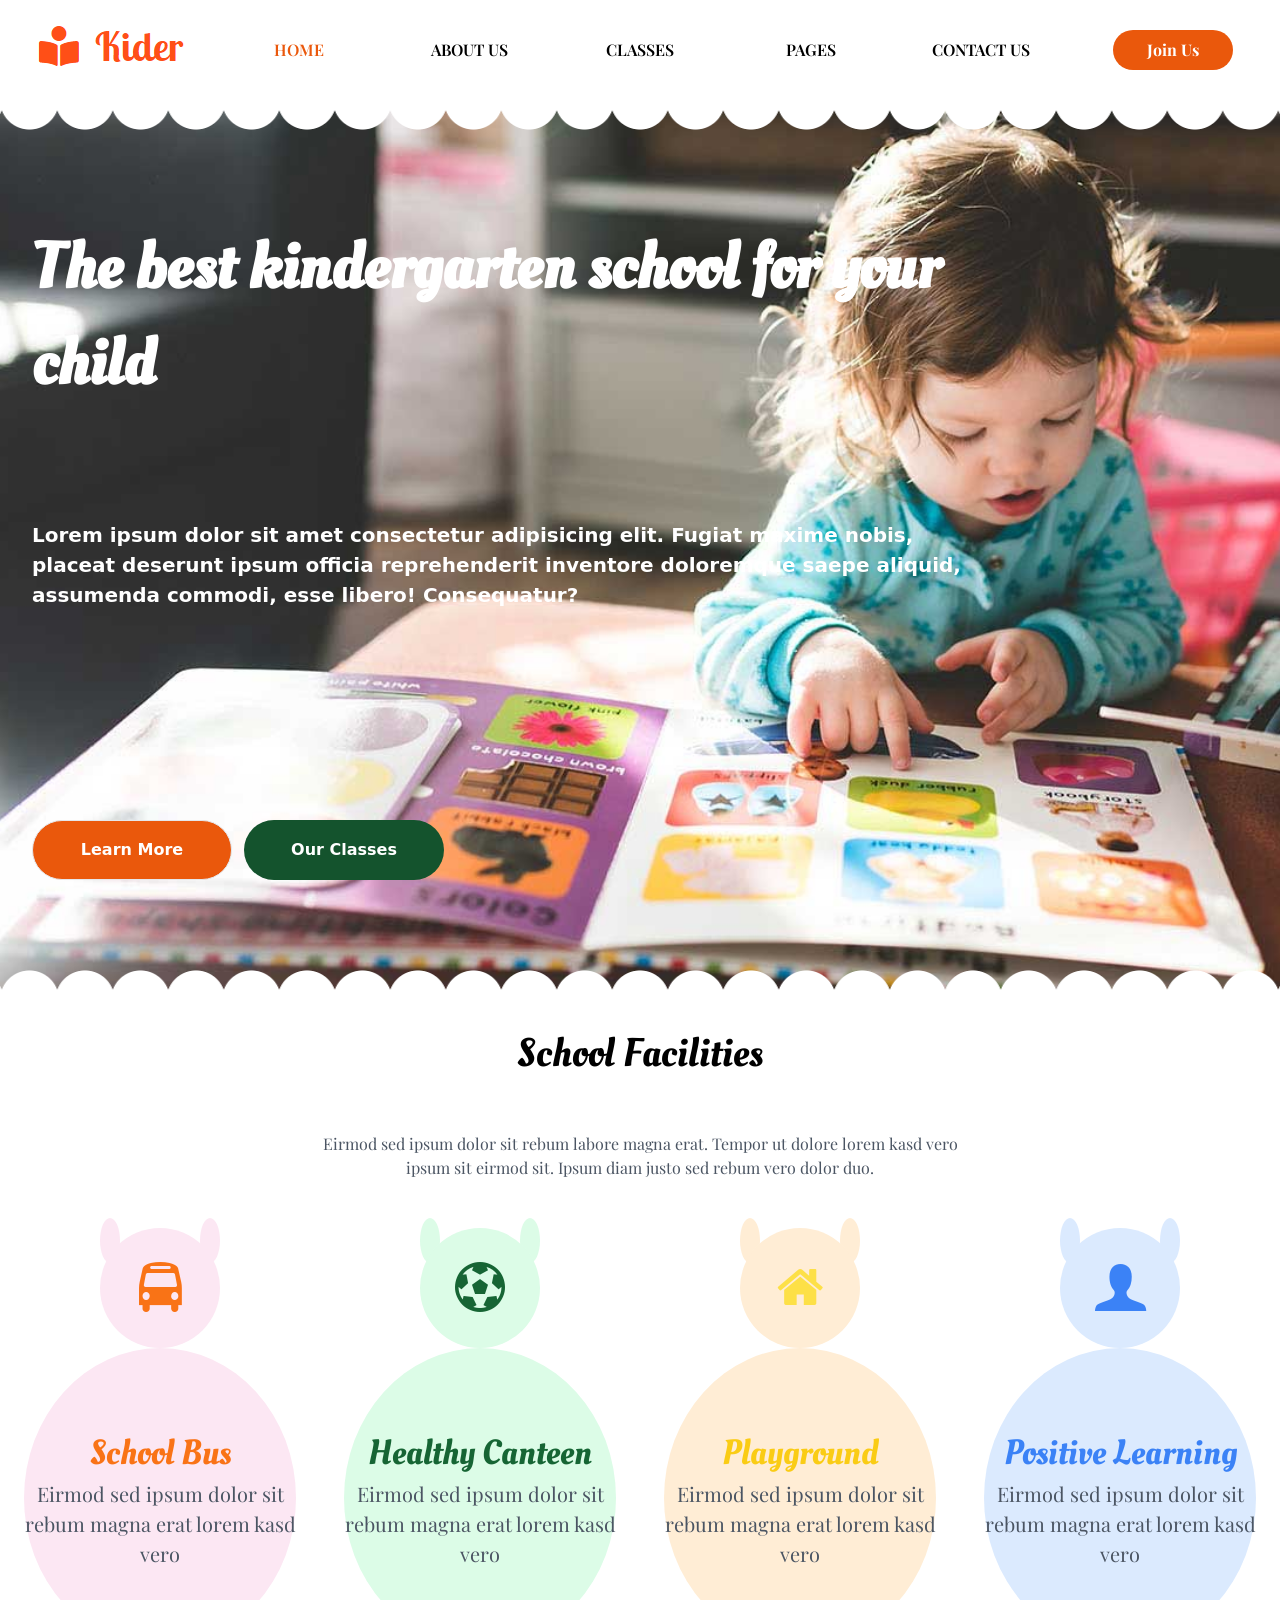
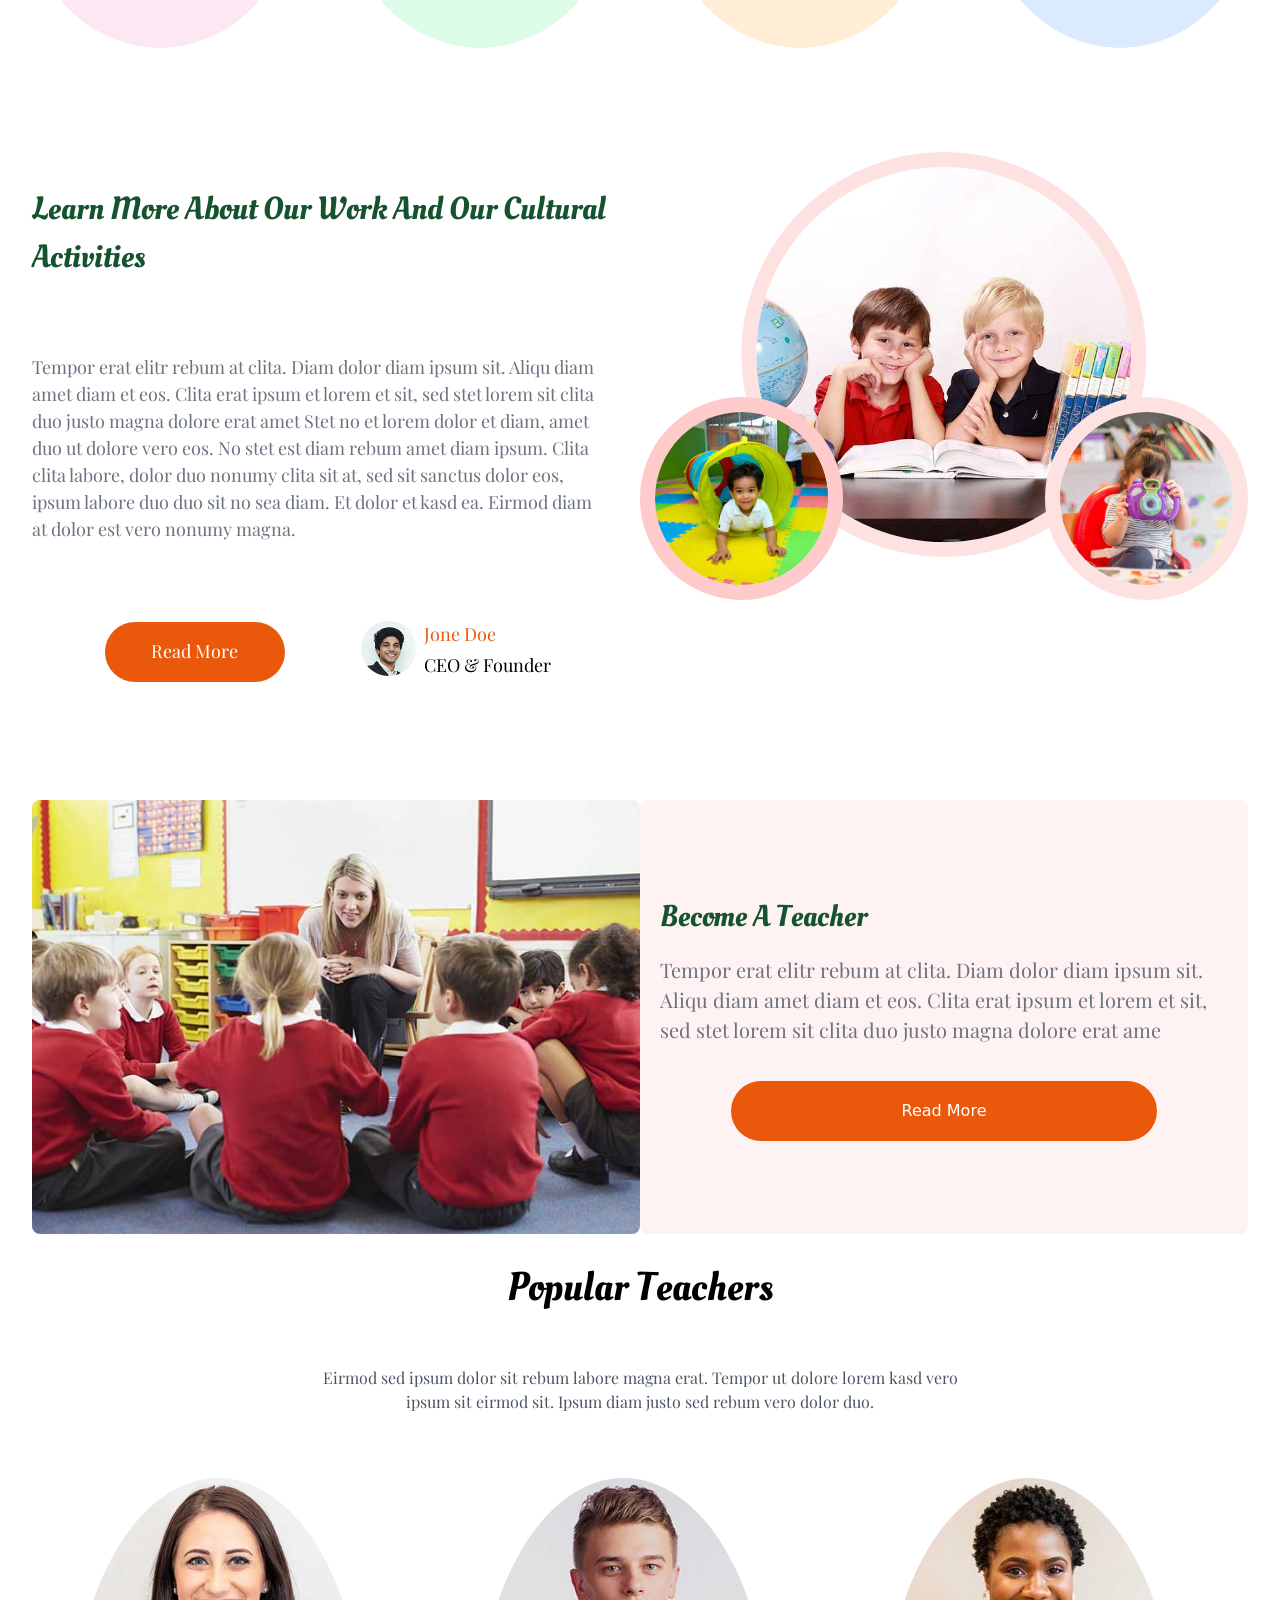
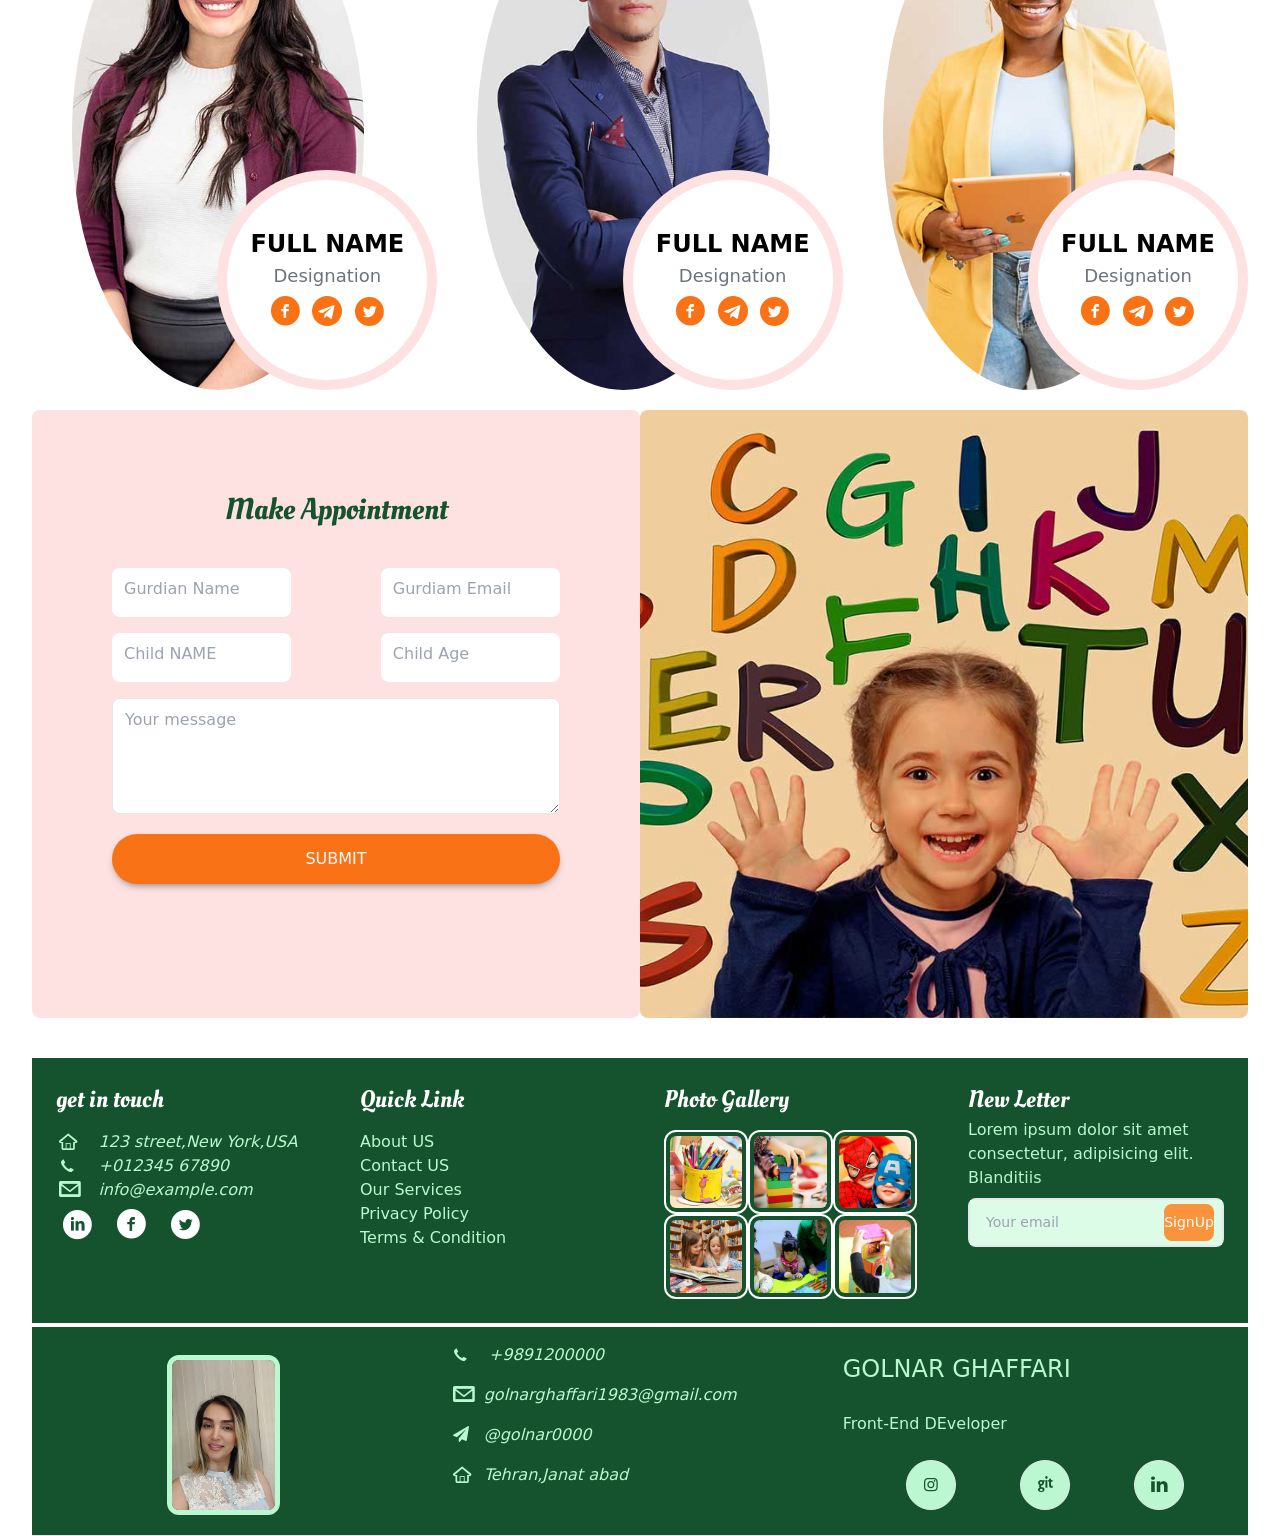
<file: index.html>
<!DOCTYPE html>
<html lang="en">

<head>
    <meta charset="UTF-8">
    <meta name="viewport" content="width=device-width, initial-scale=1.0">
    <title>Document</title>
    <link rel="stylesheet" href="src/assets/css/export.css">
    <link rel="stylesheet" href="src/assets/fontello-d70b8299/css/fontello.css">
    <script type="text/javascript" src="tailwind.config.js"></script>

</head>

<body dir="">
    <main class="w-full 2xl:container mx-auto  ">
        <header class="row *:text-blak h-[100px] *:font-englishnorm bg-white ">
            <figure class="w-1/2  md:w-2/12 flex items-center justify-center overflow-hidden"><img src="src/img/logo.png"
                    alt="" class="object-cover"></figure>
            <nav class="hidden md:flex md:w-8/12 ">
                <ul class="w-full  flex flex-wrap *:h-[100px] *:text-center   *:font-semibold  *:list-none">
                    <li class="md:flex md:w-1/2 lg:w-1/5 justify-center"><a href=""
                            class="uppercase flex h-full items-center px-3 text-orange-600  hover:text-orange-600">HOME</a>
                    </li>
                    <li class="md:flex md:w-1/2 lg:w-1/5 justify-center"><a href=""
                            class="uppercase flex h-full items-center px-3 text-black  hover:text-orange-600">about
                            us</a></li>
                    <li class="hidden lg:flex lg:w-1/5 justify-center"><a href=""
                            class="uppercase flex h-full items-center px-3 text-black  hover:text-orange-600">
                            classes</a></li>
                    <li class="hidden lg:flex lg:w-1/5 justify-center"><a href=""
                            class="uppercase flex h-full items-center px-3 text-black  hover:text-orange-600"> pages</a>
                    </li>
                    <li class="hidden lg:flex  lg:w-1/5 justify-center"><a href=""
                            class="uppercase flex h-full items-center px-3 text-black  hover:text-orange-600">contact
                            us</a> </li>
                </ul>

            </nav>
            <div class="w-1/2 flex justify-end items-center px-5 md:hidden "><i
                    class=" icon-menu text-[30px] text-gray-500 border border-solid border-gray-300 rounded-xl "></i>
            </div>
            <div class="hidden md:flex md:w-2/12 items-center justify-center "><button
                    class="w-[120px] h-[40px] bg-orange-600 rounded-full font-bold text-white  hover:text-orange-600  hover:bg-white  hover:border-orange-600 hover:border-solid hover:border-2">Join
                    Us</button></div>
        </header>
        <section class="w-full 2xl:container mx-auto h-[80vh] lg:h-[100vh]  radial  ">
            <div class=" w-full 2xl:container mx-auto relative h-[80vh] lg:h-[100vh] bg-cover bg-center ps-20"
                style="background-image: url(src/img/carousel-1.jpg)" ">
                <div class=" w-9/12 h-full absolute top-0 left-0 flex flex-wrap items-end mx-8 ">
                    <h1 class=" h-1/5 w-full text-[5vw] text-white font-bold font-englishnast ">The best kindergarten
                        school for your
                        child</h1>
                    <p class=" h-1/5 w-full text[16px] md:text-[20px] text-white font-bold">Lorem ipsum dolor sit amet
                consectetur adipisicing elit. Fugiat maxime nobis, placeat deserunt ipsum officia reprehenderit
                inventore doloremque saepe aliquid, assumenda commodi, esse libero! Consequatur?

                </p>
                <div class="h-1/5 w-full flex flex-nowrap flex-row">
                    <button
                        class="w-[200px] h-[60px] border bg-orange-600 rounded-full font-bold text-white  hover:text-orange-600  hover:bg-white hover:border-gray-500 hover:border-solid hover:border-2">Learn
                        More</button>
                    <button
                        class="w-[200px] h-[60px] bg-green-900 rounded-full font-bold text-white  hover:text-green-  hover:bg-white  hover:border-gray-500 hover:border-solid hover:border-2 mx-3">Our
                        Classes</button>
                </div>
            </div>
            </div>
        </section>
        <!-- end of slider -->

        <div class="w-full 2xl:container mx-auto flex flex-wrap ">
            <div class="
             w-full  flex flex-col items-center justify-center ">
                <h1 class="font-englishnast text-[40px] w-[50%] py-6  text-center">School Facilities</h1>
                <p class="text[20px] w-[50%] font-englishnorm text-gray-600 py-6 text-center">Eirmod sed ipsum dolor sit
                    rebum labore
                    magna erat. Tempor ut dolore lorem kasd vero ipsum sit eirmod
                    sit. Ipsum diam justo sed rebum vero dolor duo.

                </p>
            </div>

            <div class=" w-full 2xl:container sm:flex sm:flex-wrap ">

                <section
                    class=" group  h-auto  sm:w-1/2 lg:w-1/4 flex flex-wrap flex-col items-center p-6  *:rounded-[50%] *:bg-pink-100  *:flex *:justify-center *:items-center ">
                    <div
                        class="w-[120px] h-[120px] relative group-hover:bg-orange-500 group-hover:*:bg-orange-500 group-hover:*:text-white ">
                        <i class="text-center text-orange-500  icon-bus text-[50px]"></i>
                        <span
                            class="w-[20px] h-[45px] absolute top-[-10px] left-[0px] bg-pink-100 rounded-[50%] z-[-1]"></span>
                        <span
                            class="w-[20px] h-[45px] absolute top-[-10px] right-[0px] bg-pink-100 rounded-[50%] z-[-1]"></span>
                    </div>
                    <div class="w-full h-[300px]  flex-col group-hover:bg-orange-500 group-hover:*:text-white ">
                        <h2 class="text-[35px] text-orange-500 font-englishnast w-fit ">School Bus</h2>
                        <p class="text-[20px] w-fit text-center text-gray-600 font-englishnorm ">Eirmod sed ipsum dolor
                            sit rebum magna erat lorem kasd vero </p>
                    </div>
                </section>

                <section
                    class=" group  h-auto  sm:w-1/2 lg:w-1/4 flex flex-wrap flex-col items-center p-6  *:rounded-[50%] *:bg-green-100  *:flex *:justify-center *:items-center ">
                    <div
                        class="w-[120px] h-[120px] relative group-hover:bg-green-800 group-hover:*:bg-green-800 group-hover:*:text-white ">
                        <i class="text-center text-green-800 icon-soccer-ball text-[50px]"></i>
                        <span
                            class="w-[20px] h-[45px] absolute top-[-10px] left-[0px] bg-green-100 rounded-[50%] z-[-1]"></span>
                        <span
                            class="w-[20px] h-[45px] absolute top-[-10px] right-[0px] bg-green-100 rounded-[50%] z-[-1]"></span>
                    </div>
                    <div class="w-full h-[300px]  flex-col group-hover:bg-green-800 group-hover:*:text-white">
                        <h2 class="text-[35px] text-green-800 font-englishnast w-fit ">Healthy Canteen</h2>
                        <p class="text-[20px] w-fit text-center text-gray-600 font-englishnorm">Eirmod sed ipsum dolor
                            sit rebum magna erat lorem kasd vero </p>
                    </div>
                </section>

                <section
                    class=" group  h-auto  sm:w-1/2 lg:w-1/4 flex flex-wrap flex-col items-center p-6  *:rounded-[50%] *:bg-orange-100  *:flex *:justify-center *:items-center ">
                    <div
                        class="w-[120px] h-[120px] relative group-hover:bg-yellow-400 group-hover:*:bg-yellow-400 group-hover:*:text-white ">
                        <i class="text-center text-yellow-300   icon-home text-[50px]"></i>
                        <span
                            class="w-[20px] h-[45px] absolute top-[-10px] left-[0px] bg-orange-100 rounded-[50%] z-[-1]"></span>
                        <span
                            class="w-[20px] h-[45px] absolute top-[-10px] right-[0px] bg-orange-100 rounded-[50%] z-[-1]"></span>
                    </div>
                    <div class="w-full h-[300px]  flex-col group-hover:bg-yellow-400 group-hover:*:text-white">
                        <h2 class="text-[35px] text-yellow-400 font-englishnast w-fit ">Playground</h2>
                        <p class="text-[20px] w-fit text-center text-gray-600 font-englishnorm">Eirmod sed ipsum dolor
                            sit rebum magna erat lorem kasd vero </p>
                    </div>
                </section>

                <section
                    class=" group  h-auto  sm:w-1/2 lg:w-1/4 flex flex-wrap flex-col items-center p-6  *:rounded-[50%] *:bg-blue-100  *:flex *:justify-center *:items-center ">
                    <div
                        class="w-[120px] h-[120px] relative group-hover:bg-blue-500 group-hover:*:bg-blue-500 group-hover:*:text-white ">
                        <i class="text-center text-blue-500 icon-user-1 text-[50px]"></i>
                        <span
                            class="w-[20px] h-[45px] absolute top-[-10px] left-[0px] bg-blue-100 rounded-[50%] z-[-1]"></span>
                        <span
                            class="w-[20px] h-[45px] absolute top-[-10px] right-[0px] bg-blue-100 rounded-[50%] z-[-1]"></span>
                    </div>
                    <div class="w-full h-[300px]  flex-col group-hover:bg-blue-500 group-hover:*:text-white">
                        <h2 class="text-[35px] text-blue-500 font-englishnast w-fit ">Positive Learning</h2>
                        <p class="text-[20px] w-fit text-center text-gray-600 font-englishnorm">Eirmod sed ipsum dolor
                            sit rebum magna erat lorem kasd vero </p>
                    </div>
                </section>
            </div>
        </div>
        <!-- end of part2 bear -->
        <section class=" w-full h-auto 2xl:container sm:flex sm:flex-wrap ps-8 pe-8 mt-10 *:w-full *:lg:w-1/2 ">
            <div class="flex flex-wrap flex-col justify-evenly  ">
                <h1 class=" text-[2rem]  font-englishnast text-green-900">Learn More About Our Work And
                    Our Cultural Activities</h1>
                <p class=" text-[18px] pe-10  font-englishnorm text-gray-500">Tempor erat elitr rebum at
                    clita. Diam dolor diam ipsum sit. Aliqu diam amet diam et eos. Clita erat ipsum et lorem et sit, sed
                    stet lorem sit clita duo justo magna dolore erat amet
                    Stet no et lorem dolor et diam, amet duo ut dolore vero eos. No stet est diam rebum amet diam ipsum.
                    Clita clita labore, dolor duo nonumy clita sit at, sed sit sanctus dolor eos, ipsum labore duo duo
                    sit no sea diam. Et dolor et kasd ea. Eirmod diam at dolor est vero nonumy magna.</p>
                <div
                    class="w-full   flex flex-wrap flex-col justify-between sm:items-center sm:flex-nowrap sm:flex-row sm:justify-evenly   *:text-[18px] *:font-englishnorm">
                    <button
                        class=" w-[180px] h-[60px] text-white text-center   align-middle bg-orange-600 rounded-full hover:bg-white hover:text-orange-600 hover:border-orange-700 hover:border">
                        Read More</button>
                    <div class=" w-[210px] h-[70px] flex  flex-nowrap p-1">
                        <img class="rounded-full w-[55px] h-[55px]  " src="src/img/user.jpg" alt="">
                        <div class="flex flex-wrap "><span class=" text-[18px]  text-orange-600 ps-2">Jone
                                Doe</span><span class=" text-[18px] ps-2">CEO
                                & Founder</span>
                        </div>
                    </div>
                </div>
            </div>
            <div class="row  pt-10 h-auto">
                <figure
                    class="w-2/3 border-[15px] border-red-100 rounded-full translate-x-[25%] overflow-hidden hover:border-orange-500 duration-1000">
                    <img class=" object-cover" src="src/img/about-1.jpg" alt="">
                </figure>
                <div class="w-full row -translate-y-40 justify-between">
                    <figure
                        class="w-1/3 border-[15px] overflow-hidden border-red-200  rounded-full hover:border-orange-500 duration-1000">
                        <img class="object-cover" src="src/img/about-2.jpg" alt="">
                    </figure>
                    <figure
                        class="w-1/3 border-[15px] overflow-hidden border-red-100 rounded-full hover:border-orange-500 duration-1000">
                        <img class="object-cover" src="src/img/about-3.jpg" alt="">
                    </figure>
                </div>

            </div>
        </section>
        <!-- end of Activities -->
        <section
            class=" w-full h-auto 2xl:container rounded-lg sm:flex sm:flex-wrap ps-8 pe-8 mt-10 *:w-full *:lg:w-1/2 ">
            <figure class="flex  rounded-lg overflow-hidden justify-center"><img class="object-center "
                    src="src/img/call-to-action.jpg" alt=""></figure>
            <div class="row justify-center p-5  bg-red-50 rounded-lg">
                <div class=" flex flex-wrap  flex-col justify-center    ">

                    <h2 class="text-[30px] mb-4  font-englishnast text-green-900">Become A Teacher</h2>
                    <p class=" text-[20px] mb-4   font-englishnorm text-gray-500">Tempor erat elitr rebum at clita. Diam
                        dolor diam ipsum sit. Aliqu diam amet diam et eos. Clita erat ipsum et lorem et sit, sed stet
                        lorem
                        sit clita duo justo magna dolore erat ame</p>
                    <div div class="text-center">
                        <button
                            class=" w-3/4 h-[60px] mt-5 text-white  bg-orange-600 rounded-full  hover:scale-110 duration-700">
                            Read More</button>
                    </div>
                </div>
            </div>


        </section>
        <!-- end of call to action -->
        <div class="
             w-full  flex flex-col items-center justify-center ">
            <h1 class="font-englishnast text-[40px] w-[50%] py-6  text-center">Popular Teachers</h1>
            <p class="text[20px] w-[50%] font-englishnorm text-gray-600 py-6 text-center">
                Eirmod sed ipsum dolor sit rebum labore magna erat. Tempor ut dolore lorem kasd vero ipsum sit eirmod
                sit. Ipsum diam justo sed rebum vero dolor duo.

            </p>
        </div>
        <section class="  w-full 2xl:container h-auto md:flex *:w-full *:h[100%] ps-8 pe-8 mt-10">

            <div
                class=" relative  sm:w-1/2  md:w-1/3 flex flex-wrap flex-col *:rounded-[50%] pl-10   *:flex *:justify-center *:items-center ">
                <figure class="w-[80%] overflow-hidden">
                    <img class=" object-cover" src="src/img/team-1.jpg" alt="">
                </figure>
                <div
                    class="w-[220px] h-[220px] absolute right-0 bottom-0  flex flex-wrap flex-col border-[10px]  border-red-100 bg-white  hover:border-orange-500 duration-1000">
                    <span class="text-[24px] font-bold">FULL NAME</span>
                    <span class="text-[18px] text-gray-500 ">Designation</span>
                    <div class="flex "><i class=" icon-facebook-circled text-orange-500 text-[30px]"></i>
                        <i class=" icon-telegram text-orange-500 text-[30px]"></i>
                        <i class="icon-twitter-circled text-orange-500 text-[30px]"></i>
                    </div>

                </div>
            </div>
            <div
                class=" relative sm:w-1/2 md:w-1/3 flex flex-wrap flex-col *:rounded-[50%] pl-10   *:flex *:justify-center *:items-center ">
                <figure class=" w-[80%] overflow-hidden">
                    <img class=" object-cover" src="src/img/team-2.jpg" alt="">
                </figure>
                <div
                    class=" absolute right-0 bottom-0 w-[220px] h-[220px] flex flex-wrap flex-col  border-[10px]  border-red-100 bg-white  hover:border-orange-500 duration-1000">
                    <span class="text-[24px] font-bold">FULL NAME</span>
                    <span class="text-[18px] text-gray-500 ">Designation</span>
                    <div class="flex "><i class=" icon-facebook-circled text-orange-500 text-[30px]"></i>
                        <i class=" icon-telegram text-orange-500 text-[30px]"></i>
                        <i class="icon-twitter-circled text-orange-500 text-[30px]"></i>
                    </div>

                </div>
            </div>
            <div
                class=" relative sm:w-1/2 md:w-1/3 flex flex-wrap flex-col *:rounded-[50%] pl-10  *:flex *:justify-center *:items-center ">
                <figure class=" w-[80%] overflow-hidden">
                    <img class=" object-cover" src="src/img/team-3.jpg" alt="">
                </figure>
                <div
                    class=" absolute right-0 bottom-0 w-[220px] h-[220px] flex flex-wrap flex-col justify-normal  border-[10px]  border-red-100 bg-white  hover:border-orange-500 duration-1000">
                    <span class="text-[24px] font-bold">FULL NAME</span>
                    <span class="text-[18px] text-gray-500 ">Designation</span>
                    <div class="flex "><i class=" icon-facebook-circled text-orange-500 text-[30px]"></i>
                        <i class=" icon-telegram text-orange-500 text-[30px]"></i>
                        <i class="icon-twitter-circled text-orange-500 text-[30px]"></i>
                    </div>

                </div>
            </div>

        </section>

        <section class=" w-full 2xl:container rounded-lg sm:flex sm:flex-wrap ps-8 pe-8 mt-5 *:w-full *:lg:w-1/2 ">

            <div class="row flex-col justify-center ps-5 pe-5  bg-red-100 rounded-lg">
                <h3 class="text-[30px] mb-4 text-center  font-englishnast  text-green-900">Make Appointment</h3>

                <form class=" w-full mx-auto  p-5 shadow-4  row">
                    <div class=" w-full   ps-10 pe-10 flex flex-nowrap flex-col sm:flex-row sm:justify-between">
                        <input placeholder="Gurdian Name" type="text" id="inp1"
                            class="w-full sm:w-2/5  rounded-lg    py-[9px] px-3 pr-4  pb-4 mb-4 focus:border-red-300 focus:ring-1 focus:ring-red-300 focus:outline-none" />
                        <input placeholder="Gurdiam Email" type="text" id="inp1"
                            class="w-full sm:w-2/5  rounded-lg    py-[9px] px-3 pr-4 pb-4 mb-4  focus:border-red-300 focus:ring-1 focus:ring-red-300 focus:outline-none" />
                    </div>

                    <div class="w-full  ps-10 pe-10 flex flex-nowrap flex-col sm:flex-row sm:justify-between">
                        <input placeholder="Child NAME" Name" type="text" id="inp1"
                            class="w-full sm:w-2/5  rounded-lg    py-[9px] px-3 pr-4  pb-4 mb-4 focus:border-red-300 focus:ring-1 focus:ring-red-300 focus:outline-none" />
                        <input placeholder="Child Age" type="number" id="inp1"
                            class="w-full sm:w-2/5  rounded-lg    py-[9px] px-3 pr-4 pb-4 mb-4  focus:border-red-300 focus:ring-1 focus:ring-red-300 focus:outline-none" />
                    </div>

                    <div class="w-full mb-5 ps-10 pe-10">
                        <textarea placeholder="Your message" type="password" rows="4"
                            class="w-full block rounded-lg border  py-[9px] px-3 pr-4  focus:border-red-300 focus:ring-1 focus:ring-red-300  focus:outline-none"></textarea>
                        <button type="submit"
                            class="h-[50px] ps-10 pe-10 mb-4 mt-5 w-full rounded-full bg-orange-500 text-neutral-50 shadow-[0_4px_9px_-4px_rgba(51,45,45,0.7)] hover:bg-red-300 border-red-300  focus:bg-redborder-red-3000 focus:shadow-[0_8px_9px_-4px_rgba(51,45,45,0.2),0_4px_18px_0_rgba(51,45,45,0.1)]   uppercase ">Submit</button>

                    </div>

                </form>


            </div>

            <figure class="rounded-lg overflow-hidden "><img class="object-cover " src="src/img/appointment.jpg"
                    alt=""></figure>
        </section>
        <!-- end of fillform -->

        <footer class=" w-full h-auto  2xl:container sm:flex sm:flex-wrap pl-8 pe-8 mt-10 *:bg-green-900">

            <section class=" sm:w-1/2 lg:w-1/4 flex flex-wrap flex-col  p-6  ">
                <h3 class="title-font mb-3 font-medium text-white font-englishnast text-[24px] ">get in touch</h3>
                <i class="icon-home-outline text-green-200  "><span class="ps-5">123 street,New York,USA</span></i>
                <i class="icon-call text-green-200 "><span class="ps-5">+012345 67890</span></i>
                <i class="icon-mail-1 text-green-200 "><span class="ps-5">info@example.com</span></i>
                <div class="flex flex-row *:text-white text-[30px] *:pe-3 ">
                    <a class="cursor-pointer" href=""><i class="icon-linkedin-circled-1"></i></a>
                    <a class="cursor-pointer" href=""> <i class="icon-facebook-circled"></i></a>
                    <a class="cursor-pointer" href=""><i class="icon-twitter-circled"></i></a>
                </div>
            </section>

            <section class=" sm:w-1/2 lg:w-1/4 flex flex-wrap flex-col  p-6  ">
                <h3 class="title-font mb-3 font-medium text-white font-englishnast text-[24px]">Quick Link</h3>
                <ul class="list-none *:text-green-200 ">
                    <li class="*:text-[16px]"><a class="cursor-pointer" href="">About US</a></li>
                    <li class="*:text-[16px]"><a class="cursor-pointer" href="">Contact US</a></li>
                    <li class="*:text-[16px]"><a class="cursor-pointer" href="">Our Services</a></li>
                    <li class="*:text-[16px]"><a class="cursor-pointer" href="">Privacy Policy</a></li>
                    <li class="*:text-[16px]"><a class="cursor-pointer" href="">Terms & Condition</a></li>
                </ul>
            </section>

            <section class=" sm:w-1/2 lg:w-1/4 flex flex-wrap flex-col  p-6 ">
                <h3 class="title-font mb-3 font-medium text-white font-englishnast text-[24px]">Photo Gallery</h3>
                <div class="flex flex-wrap">
                    <img class="w-[33%]  rounded-xl border-white border-2 p-1 " src="src/img/classes-1.jpg" alt="">
                    <img class="w-[33%]  rounded-xl border-white border-2 p-1 " src="src/img/classes-2.jpg" alt="">
                    <img class="w-[33%]  rounded-xl border-white border-2 p-1 " src="src/img/classes-3.jpg" alt="">

                    <img class="w-[33%]  rounded-xl border-white border-2 p-1 " src="src/img/classes-4.jpg" alt="">
                    <img class="w-[33%] rounded-xl border-white border-2 p-1 " src="src/img/classes-5.jpg" alt="">
                    <img class="w-[33%] rounded-xl border-white border-2 p-1 " src="src/img/classes-6.jpg" alt="">
                </div>
            </section>

            <section class=" sm:w-1/2 lg:w-1/4 flex flex-wrap flex-col  p-6  ">
                <h3 class="title-font font-medium text-white font-englishnast text-[24px]">New Letter</h3>
                <span class="text-green-200 text-[16px]">Lorem ipsum dolor sit amet consectetur, adipisicing elit.
                    Blanditiis</span>

                <div class="relative border-2 rounded-lg mt-2 text-center" style="max-width: 400px;">
                    <input class=" bg-green-100 w-full py-3 ps-4 pe-5  border-gray-200 text-[14px]" type="text"
                        placeholder="Your email">
                    <button type="button"
                        class=" w-[50px] rounded-lg py-2 absolute  right-0 bottom-1  me-2  bg-orange-400 text-white text-[14px]">SignUp</button>
                </div>
            </section>
        </footer>

        <div
            class="w-full h-auto 2xl:container  sm:flex  sm:flex-wrap  border-t-green-200 mt-1 pl-8 pe-8 *:text-green-200 *:bg-green-900">
            <div class="w-full md:w-1/3 flex flex-wrap flex-col  border-b pb-5">
                <figure class="w-1/3 mx-auto pt-7"><img
                        class="h-[160px] object-cover rounded-xl border-[5px] border-green-200" " src="src/img/golnar.jpg"
                        alt=""></figure>

            </div>
            <div class="w-full md:w-1/3  flex flex-wrap flex-col border-b">
                <i class="icon-call pt-4 ps-3  hover:scale-110 duration-500 hover:text-white !important"> <span
                        class="ps-3 ">+9891200000</span> </i>
                <i class=" icon-mail-1 pt-4 ps-3  hover:scale-110 duration-500 hover:text-white !impprtant"><a
                        class="ps-3  " href="">golnarghaffari1983@gmail.com</a></i>
                <i class=" icon-paper-plane pt-4 ps-3  hover:scale-110 duration-500 hover:text-white !impprtant"><a
                        class="ps-3 " href="">@golnar0000</a></i>
                <i class="icon-home-outline pt-4 ps-3  hover:scale-110 duration-500 hover:text-white !impprtant"><span
                        class="ps-3 ">Tehran,Janat
                        abad</span></i>
            </div>

            <div class="w-full md:w-1/3  flex flex-wrap flex-col justify-around border-b pt-3 pb-3 ">
                <h2 class="text-[24px]">GOLNAR GHAFFARI</h2>
                <span>Front-End
                    DEveloper</span>
                <div
                    class="flex flex-nowrap justify-evenly items-center *:rounded-full *:flex *:justify-evenly *:items-center *:w-[50px] *:h-[50px] *:bg-green-200 *:border *:text-green-900">
                    <div class="hover:rotate-180 duration-700 "><a href="http://www.instagram.com/golnarghaffari20"><i
                                class=" icon-instagram "></i></a></div>
                    <div class="hover:rotate-180 duration-700 "><a href="http://github.com/golnarghaffari"><i
                                class=" icon-github-text  "></i></a></div>
                    <div class="hover:rotate-180 duration-700 "><a
                            href="http://www.linkedin.com/in/golnar-ghaffari-b370462a9/"><i
                                class="icon-linkedin-2  "></i></a></div>
                </div>

            </div>

        </div>

    </main>

</body>

</html>
</file>
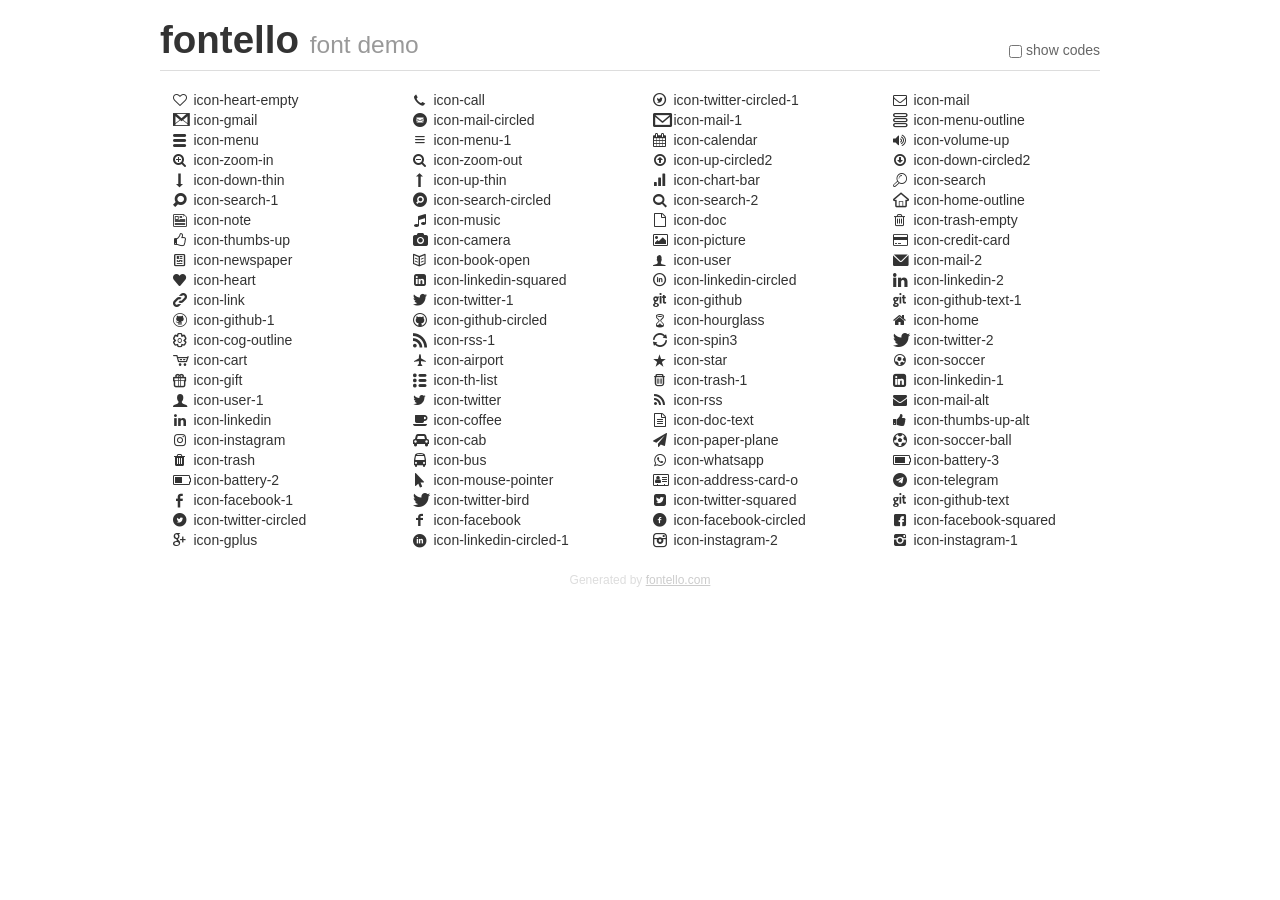
<file: src/assets/fontello-d70b8299/demo.html>
<!DOCTYPE html>
<html>
  <head>
  <!--[if lt IE 9]><script language="javascript" type="text/javascript" src="//html5shim.googlecode.com/svn/trunk/html5.js"></script><![endif]-->
  <meta charset="UTF-8">
  <style>
    html {
      font-size: 100%;
      -webkit-text-size-adjust: 100%;
      -ms-text-size-adjust: 100%;
    }
    a:focus {
      outline: thin dotted #333;
      outline: 5px auto -webkit-focus-ring-color;
      outline-offset: -2px;
    }
    a:hover,
    a:active {
      outline: 0;
    }
    input {
      margin: 0;
      font-size: 100%;
      vertical-align: middle;
      *overflow: visible;
      line-height: normal;
    }
    input::-moz-focus-inner {
      padding: 0;
      border: 0;
    }
    body {
      margin: 0;
      font-family: "Helvetica Neue", Helvetica, Arial, sans-serif;
      font-size: 14px;
      line-height: 20px;
      color: #333;
      background-color: #fff;
    }
    a {
      color: #08c;
      text-decoration: none;
    }
    a:hover {
      color: #005580;
      text-decoration: underline;
    }
    .row {
      margin-left: -20px;
      *zoom: 1;
    }
    .row:before,
    .row:after {
      display: table;
      content: "";
      line-height: 0;
    }
    .row:after {
      clear: both;
    }
    .span3 {
      float: left;
      min-height: 1px;
      margin-left: 20px;
      width: 220px;
    }
    .container {
      width: 940px;
      margin-right: auto;
      margin-left: auto;
      *zoom: 1;
    }
    .container:before,
    .container:after {
      display: table;
      content: "";
      line-height: 0;
    }
    .container:after {
      clear: both;
    }
    small {
      font-size: 85%;
    }
    h1 {
      margin: 10px 0;
      font-family: inherit;
      font-weight: bold;
      line-height: 20px;
      color: inherit;
      text-rendering: optimizelegibility;
      line-height: 40px;
      font-size: 38.5px;
    }
    h1 small {
      font-weight: normal;
      line-height: 1;
      color: #999;
      font-size: 24.5px;
    }

    body {
      margin-top: 90px;
    }
    .header {
      position: fixed;
      top: 0;
      left: 50%;
      margin-left: -480px;
      background-color: #fff;
      border-bottom: 1px solid #ddd;
      padding-top: 10px;
      z-index: 10;
    }
    .footer {
      color: #ddd;
      font-size: 12px;
      text-align: center;
      margin-top: 20px;
    }
    .footer a {
      color: #ccc;
      text-decoration: underline;
    }
    .the-icons {
      font-size: 14px;
      line-height: 24px;
    }
    .switch {
      position: absolute;
      right: 0;
      bottom: 10px;
      color: #666;
    }
    .switch input {
      margin-right: 0.3em;
    }
    .codesOn .i-name {
      display: none;
    }
    .codesOn .i-code {
      display: inline;
    }
    .i-code {
      display: none;
    }
    @font-face {
      font-family: 'fontello';
      src: url('./font/fontello.eot?92865252');
      src: url('./font/fontello.eot?92865252#iefix') format('embedded-opentype'),
           url('./font/fontello.woff?92865252') format('woff'),
           url('./font/fontello.ttf?92865252') format('truetype'),
           url('./font/fontello.svg?92865252#fontello') format('svg');
      font-weight: normal;
      font-style: normal;
    }
    .demo-icon {
      font-family: "fontello";
      font-style: normal;
      font-weight: normal;
      speak: never;
     
      display: inline-block;
      text-decoration: inherit;
      width: 1em;
      margin-right: .2em;
      text-align: center;
      /* opacity: .8; */
     
      /* For safety - reset parent styles, that can break glyph codes*/
      font-variant: normal;
      text-transform: none;
     
      /* fix buttons height, for twitter bootstrap */
      line-height: 1em;
     
      /* Animation center compensation - margins should be symmetric */
      /* remove if not needed */
      margin-left: .2em;
     
      /* You can be more comfortable with increased icons size */
      /* font-size: 120%; */
     
      /* Font smoothing. That was taken from TWBS */
      -webkit-font-smoothing: antialiased;
      -moz-osx-font-smoothing: grayscale;
     
      /* Uncomment for 3D effect */
      /* text-shadow: 1px 1px 1px rgba(127, 127, 127, 0.3); */
    }
    </style>
    <link rel="stylesheet" href="css/animation.css"><!--[if IE 7]><link rel="stylesheet" href="css/" + font.fontname + "-ie7.css"><![endif]-->
    <script>
      function toggleCodes(on) {
        var obj = document.getElementById('icons');
      
        if (on) {
          obj.className += ' codesOn';
        } else {
          obj.className = obj.className.replace(' codesOn', '');
        }
      }
    </script>
  </head>
  <body>
    <div class="container header">
      <h1>fontello <small>font demo</small></h1>
      <label class="switch">
        <input type="checkbox" onclick="toggleCodes(this.checked)">show codes
      </label>
    </div>
    <div class="container" id="icons">
      <div class="row">
        <div class="span3" title="Code: 0xe800">
          <i class="demo-icon icon-heart-empty">&#xe800;</i> <span class="i-name">icon-heart-empty</span><span class="i-code">0xe800</span>
        </div>
        <div class="span3" title="Code: 0xe801">
          <i class="demo-icon icon-call">&#xe801;</i> <span class="i-name">icon-call</span><span class="i-code">0xe801</span>
        </div>
        <div class="span3" title="Code: 0xe802">
          <i class="demo-icon icon-twitter-circled-1">&#xe802;</i> <span class="i-name">icon-twitter-circled-1</span><span class="i-code">0xe802</span>
        </div>
        <div class="span3" title="Code: 0xe803">
          <i class="demo-icon icon-mail">&#xe803;</i> <span class="i-name">icon-mail</span><span class="i-code">0xe803</span>
        </div>
      </div>
      <div class="row">
        <div class="span3" title="Code: 0xe804">
          <i class="demo-icon icon-gmail">&#xe804;</i> <span class="i-name">icon-gmail</span><span class="i-code">0xe804</span>
        </div>
        <div class="span3" title="Code: 0xe805">
          <i class="demo-icon icon-mail-circled">&#xe805;</i> <span class="i-name">icon-mail-circled</span><span class="i-code">0xe805</span>
        </div>
        <div class="span3" title="Code: 0xe806">
          <i class="demo-icon icon-mail-1">&#xe806;</i> <span class="i-name">icon-mail-1</span><span class="i-code">0xe806</span>
        </div>
        <div class="span3" title="Code: 0xe807">
          <i class="demo-icon icon-menu-outline">&#xe807;</i> <span class="i-name">icon-menu-outline</span><span class="i-code">0xe807</span>
        </div>
      </div>
      <div class="row">
        <div class="span3" title="Code: 0xe808">
          <i class="demo-icon icon-menu">&#xe808;</i> <span class="i-name">icon-menu</span><span class="i-code">0xe808</span>
        </div>
        <div class="span3" title="Code: 0xe809">
          <i class="demo-icon icon-menu-1">&#xe809;</i> <span class="i-name">icon-menu-1</span><span class="i-code">0xe809</span>
        </div>
        <div class="span3" title="Code: 0xe80a">
          <i class="demo-icon icon-calendar">&#xe80a;</i> <span class="i-name">icon-calendar</span><span class="i-code">0xe80a</span>
        </div>
        <div class="span3" title="Code: 0xe80b">
          <i class="demo-icon icon-volume-up">&#xe80b;</i> <span class="i-name">icon-volume-up</span><span class="i-code">0xe80b</span>
        </div>
      </div>
      <div class="row">
        <div class="span3" title="Code: 0xe80c">
          <i class="demo-icon icon-zoom-in">&#xe80c;</i> <span class="i-name">icon-zoom-in</span><span class="i-code">0xe80c</span>
        </div>
        <div class="span3" title="Code: 0xe80d">
          <i class="demo-icon icon-zoom-out">&#xe80d;</i> <span class="i-name">icon-zoom-out</span><span class="i-code">0xe80d</span>
        </div>
        <div class="span3" title="Code: 0xe80e">
          <i class="demo-icon icon-up-circled2">&#xe80e;</i> <span class="i-name">icon-up-circled2</span><span class="i-code">0xe80e</span>
        </div>
        <div class="span3" title="Code: 0xe80f">
          <i class="demo-icon icon-down-circled2">&#xe80f;</i> <span class="i-name">icon-down-circled2</span><span class="i-code">0xe80f</span>
        </div>
      </div>
      <div class="row">
        <div class="span3" title="Code: 0xe810">
          <i class="demo-icon icon-down-thin">&#xe810;</i> <span class="i-name">icon-down-thin</span><span class="i-code">0xe810</span>
        </div>
        <div class="span3" title="Code: 0xe811">
          <i class="demo-icon icon-up-thin">&#xe811;</i> <span class="i-name">icon-up-thin</span><span class="i-code">0xe811</span>
        </div>
        <div class="span3" title="Code: 0xe812">
          <i class="demo-icon icon-chart-bar">&#xe812;</i> <span class="i-name">icon-chart-bar</span><span class="i-code">0xe812</span>
        </div>
        <div class="span3" title="Code: 0xe813">
          <i class="demo-icon icon-search">&#xe813;</i> <span class="i-name">icon-search</span><span class="i-code">0xe813</span>
        </div>
      </div>
      <div class="row">
        <div class="span3" title="Code: 0xe814">
          <i class="demo-icon icon-search-1">&#xe814;</i> <span class="i-name">icon-search-1</span><span class="i-code">0xe814</span>
        </div>
        <div class="span3" title="Code: 0xe815">
          <i class="demo-icon icon-search-circled">&#xe815;</i> <span class="i-name">icon-search-circled</span><span class="i-code">0xe815</span>
        </div>
        <div class="span3" title="Code: 0xe816">
          <i class="demo-icon icon-search-2">&#xe816;</i> <span class="i-name">icon-search-2</span><span class="i-code">0xe816</span>
        </div>
        <div class="span3" title="Code: 0xe817">
          <i class="demo-icon icon-home-outline">&#xe817;</i> <span class="i-name">icon-home-outline</span><span class="i-code">0xe817</span>
        </div>
      </div>
      <div class="row">
        <div class="span3" title="Code: 0xe818">
          <i class="demo-icon icon-note">&#xe818;</i> <span class="i-name">icon-note</span><span class="i-code">0xe818</span>
        </div>
        <div class="span3" title="Code: 0xe819">
          <i class="demo-icon icon-music">&#xe819;</i> <span class="i-name">icon-music</span><span class="i-code">0xe819</span>
        </div>
        <div class="span3" title="Code: 0xe81a">
          <i class="demo-icon icon-doc">&#xe81a;</i> <span class="i-name">icon-doc</span><span class="i-code">0xe81a</span>
        </div>
        <div class="span3" title="Code: 0xe81b">
          <i class="demo-icon icon-trash-empty">&#xe81b;</i> <span class="i-name">icon-trash-empty</span><span class="i-code">0xe81b</span>
        </div>
      </div>
      <div class="row">
        <div class="span3" title="Code: 0xe81c">
          <i class="demo-icon icon-thumbs-up">&#xe81c;</i> <span class="i-name">icon-thumbs-up</span><span class="i-code">0xe81c</span>
        </div>
        <div class="span3" title="Code: 0xe81d">
          <i class="demo-icon icon-camera">&#xe81d;</i> <span class="i-name">icon-camera</span><span class="i-code">0xe81d</span>
        </div>
        <div class="span3" title="Code: 0xe81e">
          <i class="demo-icon icon-picture">&#xe81e;</i> <span class="i-name">icon-picture</span><span class="i-code">0xe81e</span>
        </div>
        <div class="span3" title="Code: 0xe81f">
          <i class="demo-icon icon-credit-card">&#xe81f;</i> <span class="i-name">icon-credit-card</span><span class="i-code">0xe81f</span>
        </div>
      </div>
      <div class="row">
        <div class="span3" title="Code: 0xe820">
          <i class="demo-icon icon-newspaper">&#xe820;</i> <span class="i-name">icon-newspaper</span><span class="i-code">0xe820</span>
        </div>
        <div class="span3" title="Code: 0xe821">
          <i class="demo-icon icon-book-open">&#xe821;</i> <span class="i-name">icon-book-open</span><span class="i-code">0xe821</span>
        </div>
        <div class="span3" title="Code: 0xe822">
          <i class="demo-icon icon-user">&#xe822;</i> <span class="i-name">icon-user</span><span class="i-code">0xe822</span>
        </div>
        <div class="span3" title="Code: 0xe823">
          <i class="demo-icon icon-mail-2">&#xe823;</i> <span class="i-name">icon-mail-2</span><span class="i-code">0xe823</span>
        </div>
      </div>
      <div class="row">
        <div class="span3" title="Code: 0xe824">
          <i class="demo-icon icon-heart">&#xe824;</i> <span class="i-name">icon-heart</span><span class="i-code">0xe824</span>
        </div>
        <div class="span3" title="Code: 0xe825">
          <i class="demo-icon icon-linkedin-squared">&#xe825;</i> <span class="i-name">icon-linkedin-squared</span><span class="i-code">0xe825</span>
        </div>
        <div class="span3" title="Code: 0xe826">
          <i class="demo-icon icon-linkedin-circled">&#xe826;</i> <span class="i-name">icon-linkedin-circled</span><span class="i-code">0xe826</span>
        </div>
        <div class="span3" title="Code: 0xe827">
          <i class="demo-icon icon-linkedin-2">&#xe827;</i> <span class="i-name">icon-linkedin-2</span><span class="i-code">0xe827</span>
        </div>
      </div>
      <div class="row">
        <div class="span3" title="Code: 0xe828">
          <i class="demo-icon icon-link">&#xe828;</i> <span class="i-name">icon-link</span><span class="i-code">0xe828</span>
        </div>
        <div class="span3" title="Code: 0xe829">
          <i class="demo-icon icon-twitter-1">&#xe829;</i> <span class="i-name">icon-twitter-1</span><span class="i-code">0xe829</span>
        </div>
        <div class="span3" title="Code: 0xe82a">
          <i class="demo-icon icon-github">&#xe82a;</i> <span class="i-name">icon-github</span><span class="i-code">0xe82a</span>
        </div>
        <div class="span3" title="Code: 0xe82b">
          <i class="demo-icon icon-github-text-1">&#xe82b;</i> <span class="i-name">icon-github-text-1</span><span class="i-code">0xe82b</span>
        </div>
      </div>
      <div class="row">
        <div class="span3" title="Code: 0xe82c">
          <i class="demo-icon icon-github-1">&#xe82c;</i> <span class="i-name">icon-github-1</span><span class="i-code">0xe82c</span>
        </div>
        <div class="span3" title="Code: 0xe82d">
          <i class="demo-icon icon-github-circled">&#xe82d;</i> <span class="i-name">icon-github-circled</span><span class="i-code">0xe82d</span>
        </div>
        <div class="span3" title="Code: 0xe82e">
          <i class="demo-icon icon-hourglass">&#xe82e;</i> <span class="i-name">icon-hourglass</span><span class="i-code">0xe82e</span>
        </div>
        <div class="span3" title="Code: 0xe82f">
          <i class="demo-icon icon-home">&#xe82f;</i> <span class="i-name">icon-home</span><span class="i-code">0xe82f</span>
        </div>
      </div>
      <div class="row">
        <div class="span3" title="Code: 0xe830">
          <i class="demo-icon icon-cog-outline">&#xe830;</i> <span class="i-name">icon-cog-outline</span><span class="i-code">0xe830</span>
        </div>
        <div class="span3" title="Code: 0xe831">
          <i class="demo-icon icon-rss-1">&#xe831;</i> <span class="i-name">icon-rss-1</span><span class="i-code">0xe831</span>
        </div>
        <div class="span3" title="Code: 0xe832">
          <i class="demo-icon icon-spin3 animate-spin">&#xe832;</i> <span class="i-name">icon-spin3</span><span class="i-code">0xe832</span>
        </div>
        <div class="span3" title="Code: 0xe833">
          <i class="demo-icon icon-twitter-2">&#xe833;</i> <span class="i-name">icon-twitter-2</span><span class="i-code">0xe833</span>
        </div>
      </div>
      <div class="row">
        <div class="span3" title="Code: 0xe834">
          <i class="demo-icon icon-cart">&#xe834;</i> <span class="i-name">icon-cart</span><span class="i-code">0xe834</span>
        </div>
        <div class="span3" title="Code: 0xe835">
          <i class="demo-icon icon-airport">&#xe835;</i> <span class="i-name">icon-airport</span><span class="i-code">0xe835</span>
        </div>
        <div class="span3" title="Code: 0xe836">
          <i class="demo-icon icon-star">&#xe836;</i> <span class="i-name">icon-star</span><span class="i-code">0xe836</span>
        </div>
        <div class="span3" title="Code: 0xe837">
          <i class="demo-icon icon-soccer">&#xe837;</i> <span class="i-name">icon-soccer</span><span class="i-code">0xe837</span>
        </div>
      </div>
      <div class="row">
        <div class="span3" title="Code: 0xe838">
          <i class="demo-icon icon-gift">&#xe838;</i> <span class="i-name">icon-gift</span><span class="i-code">0xe838</span>
        </div>
        <div class="span3" title="Code: 0xe839">
          <i class="demo-icon icon-th-list">&#xe839;</i> <span class="i-name">icon-th-list</span><span class="i-code">0xe839</span>
        </div>
        <div class="span3" title="Code: 0xe83a">
          <i class="demo-icon icon-trash-1">&#xe83a;</i> <span class="i-name">icon-trash-1</span><span class="i-code">0xe83a</span>
        </div>
        <div class="span3" title="Code: 0xf05c">
          <i class="demo-icon icon-linkedin-1">&#xf05c;</i> <span class="i-name">icon-linkedin-1</span><span class="i-code">0xf05c</span>
        </div>
      </div>
      <div class="row">
        <div class="span3" title="Code: 0xf061">
          <i class="demo-icon icon-user-1">&#xf061;</i> <span class="i-name">icon-user-1</span><span class="i-code">0xf061</span>
        </div>
        <div class="span3" title="Code: 0xf099">
          <i class="demo-icon icon-twitter">&#xf099;</i> <span class="i-name">icon-twitter</span><span class="i-code">0xf099</span>
        </div>
        <div class="span3" title="Code: 0xf09e">
          <i class="demo-icon icon-rss">&#xf09e;</i> <span class="i-name">icon-rss</span><span class="i-code">0xf09e</span>
        </div>
        <div class="span3" title="Code: 0xf0e0">
          <i class="demo-icon icon-mail-alt">&#xf0e0;</i> <span class="i-name">icon-mail-alt</span><span class="i-code">0xf0e0</span>
        </div>
      </div>
      <div class="row">
        <div class="span3" title="Code: 0xf0e1">
          <i class="demo-icon icon-linkedin">&#xf0e1;</i> <span class="i-name">icon-linkedin</span><span class="i-code">0xf0e1</span>
        </div>
        <div class="span3" title="Code: 0xf0f4">
          <i class="demo-icon icon-coffee">&#xf0f4;</i> <span class="i-name">icon-coffee</span><span class="i-code">0xf0f4</span>
        </div>
        <div class="span3" title="Code: 0xf0f6">
          <i class="demo-icon icon-doc-text">&#xf0f6;</i> <span class="i-name">icon-doc-text</span><span class="i-code">0xf0f6</span>
        </div>
        <div class="span3" title="Code: 0xf164">
          <i class="demo-icon icon-thumbs-up-alt">&#xf164;</i> <span class="i-name">icon-thumbs-up-alt</span><span class="i-code">0xf164</span>
        </div>
      </div>
      <div class="row">
        <div class="span3" title="Code: 0xf16d">
          <i class="demo-icon icon-instagram">&#xf16d;</i> <span class="i-name">icon-instagram</span><span class="i-code">0xf16d</span>
        </div>
        <div class="span3" title="Code: 0xf1b9">
          <i class="demo-icon icon-cab">&#xf1b9;</i> <span class="i-name">icon-cab</span><span class="i-code">0xf1b9</span>
        </div>
        <div class="span3" title="Code: 0xf1d8">
          <i class="demo-icon icon-paper-plane">&#xf1d8;</i> <span class="i-name">icon-paper-plane</span><span class="i-code">0xf1d8</span>
        </div>
        <div class="span3" title="Code: 0xf1e3">
          <i class="demo-icon icon-soccer-ball">&#xf1e3;</i> <span class="i-name">icon-soccer-ball</span><span class="i-code">0xf1e3</span>
        </div>
      </div>
      <div class="row">
        <div class="span3" title="Code: 0xf1f8">
          <i class="demo-icon icon-trash">&#xf1f8;</i> <span class="i-name">icon-trash</span><span class="i-code">0xf1f8</span>
        </div>
        <div class="span3" title="Code: 0xf207">
          <i class="demo-icon icon-bus">&#xf207;</i> <span class="i-name">icon-bus</span><span class="i-code">0xf207</span>
        </div>
        <div class="span3" title="Code: 0xf232">
          <i class="demo-icon icon-whatsapp">&#xf232;</i> <span class="i-name">icon-whatsapp</span><span class="i-code">0xf232</span>
        </div>
        <div class="span3" title="Code: 0xf241">
          <i class="demo-icon icon-battery-3">&#xf241;</i> <span class="i-name">icon-battery-3</span><span class="i-code">0xf241</span>
        </div>
      </div>
      <div class="row">
        <div class="span3" title="Code: 0xf242">
          <i class="demo-icon icon-battery-2">&#xf242;</i> <span class="i-name">icon-battery-2</span><span class="i-code">0xf242</span>
        </div>
        <div class="span3" title="Code: 0xf245">
          <i class="demo-icon icon-mouse-pointer">&#xf245;</i> <span class="i-name">icon-mouse-pointer</span><span class="i-code">0xf245</span>
        </div>
        <div class="span3" title="Code: 0xf2bc">
          <i class="demo-icon icon-address-card-o">&#xf2bc;</i> <span class="i-name">icon-address-card-o</span><span class="i-code">0xf2bc</span>
        </div>
        <div class="span3" title="Code: 0xf2c6">
          <i class="demo-icon icon-telegram">&#xf2c6;</i> <span class="i-name">icon-telegram</span><span class="i-code">0xf2c6</span>
        </div>
      </div>
      <div class="row">
        <div class="span3" title="Code: 0xf300">
          <i class="demo-icon icon-facebook-1">&#xf300;</i> <span class="i-name">icon-facebook-1</span><span class="i-code">0xf300</span>
        </div>
        <div class="span3" title="Code: 0xf303">
          <i class="demo-icon icon-twitter-bird">&#xf303;</i> <span class="i-name">icon-twitter-bird</span><span class="i-code">0xf303</span>
        </div>
        <div class="span3" title="Code: 0xf304">
          <i class="demo-icon icon-twitter-squared">&#xf304;</i> <span class="i-name">icon-twitter-squared</span><span class="i-code">0xf304</span>
        </div>
        <div class="span3" title="Code: 0xf307">
          <i class="demo-icon icon-github-text">&#xf307;</i> <span class="i-name">icon-github-text</span><span class="i-code">0xf307</span>
        </div>
      </div>
      <div class="row">
        <div class="span3" title="Code: 0xf30a">
          <i class="demo-icon icon-twitter-circled">&#xf30a;</i> <span class="i-name">icon-twitter-circled</span><span class="i-code">0xf30a</span>
        </div>
        <div class="span3" title="Code: 0xf30c">
          <i class="demo-icon icon-facebook">&#xf30c;</i> <span class="i-name">icon-facebook</span><span class="i-code">0xf30c</span>
        </div>
        <div class="span3" title="Code: 0xf30d">
          <i class="demo-icon icon-facebook-circled">&#xf30d;</i> <span class="i-name">icon-facebook-circled</span><span class="i-code">0xf30d</span>
        </div>
        <div class="span3" title="Code: 0xf30e">
          <i class="demo-icon icon-facebook-squared">&#xf30e;</i> <span class="i-name">icon-facebook-squared</span><span class="i-code">0xf30e</span>
        </div>
      </div>
      <div class="row">
        <div class="span3" title="Code: 0xf30f">
          <i class="demo-icon icon-gplus">&#xf30f;</i> <span class="i-name">icon-gplus</span><span class="i-code">0xf30f</span>
        </div>
        <div class="span3" title="Code: 0xf319">
          <i class="demo-icon icon-linkedin-circled-1">&#xf319;</i> <span class="i-name">icon-linkedin-circled-1</span><span class="i-code">0xf319</span>
        </div>
        <div class="span3" title="Code: 0xf31e">
          <i class="demo-icon icon-instagram-2">&#xf31e;</i> <span class="i-name">icon-instagram-2</span><span class="i-code">0xf31e</span>
        </div>
        <div class="span3" title="Code: 0xf32d">
          <i class="demo-icon icon-instagram-1">&#xf32d;</i> <span class="i-name">icon-instagram-1</span><span class="i-code">0xf32d</span>
        </div>
      </div>
    </div>
    <div class="container footer">Generated by <a href="https://fontello.com">fontello.com</a></div>
  </body>
</html>
</file>
<file: src/assets/fontello-d70b8299/css/fontello.css>
@font-face {
  font-family: 'fontello';
  src: url('../font/fontello.eot?13497305');
  src: url('../font/fontello.eot?13497305#iefix') format('embedded-opentype'),
       url('../font/fontello.woff2?13497305') format('woff2'),
       url('../font/fontello.woff?13497305') format('woff'),
       url('../font/fontello.ttf?13497305') format('truetype'),
       url('../font/fontello.svg?13497305#fontello') format('svg');
  font-weight: normal;
  font-style: normal;
}
/* Chrome hack: SVG is rendered more smooth in Windozze. 100% magic, uncomment if you need it. */
/* Note, that will break hinting! In other OS-es font will be not as sharp as it could be */
/*
@media screen and (-webkit-min-device-pixel-ratio:0) {
  @font-face {
    font-family: 'fontello';
    src: url('../font/fontello.svg?13497305#fontello') format('svg');
  }
}
*/
[class^="icon-"]:before, [class*=" icon-"]:before {
  font-family: "fontello";
  font-style: normal;
  font-weight: normal;
  speak: never;

  display: inline-block;
  text-decoration: inherit;
  width: 1em;
  margin-right: .2em;
  text-align: center;
  /* opacity: .8; */

  /* For safety - reset parent styles, that can break glyph codes*/
  font-variant: normal;
  text-transform: none;

  /* fix buttons height, for twitter bootstrap */
  line-height: 1em;

  /* Animation center compensation - margins should be symmetric */
  /* remove if not needed */
  margin-left: .2em;

  /* you can be more comfortable with increased icons size */
  /* font-size: 120%; */

  /* Font smoothing. That was taken from TWBS */
  -webkit-font-smoothing: antialiased;
  -moz-osx-font-smoothing: grayscale;

  /* Uncomment for 3D effect */
  /* text-shadow: 1px 1px 1px rgba(127, 127, 127, 0.3); */
}

.icon-heart-empty:before { content: '\e800'; } /* '' */
.icon-call:before { content: '\e801'; } /* '' */
.icon-twitter-circled-1:before { content: '\e802'; } /* '' */
.icon-mail:before { content: '\e803'; } /* '' */
.icon-gmail:before { content: '\e804'; } /* '' */
.icon-mail-circled:before { content: '\e805'; } /* '' */
.icon-mail-1:before { content: '\e806'; } /* '' */
.icon-menu-outline:before { content: '\e807'; } /* '' */
.icon-menu:before { content: '\e808'; } /* '' */
.icon-menu-1:before { content: '\e809'; } /* '' */
.icon-calendar:before { content: '\e80a'; } /* '' */
.icon-volume-up:before { content: '\e80b'; } /* '' */
.icon-zoom-in:before { content: '\e80c'; } /* '' */
.icon-zoom-out:before { content: '\e80d'; } /* '' */
.icon-up-circled2:before { content: '\e80e'; } /* '' */
.icon-down-circled2:before { content: '\e80f'; } /* '' */
.icon-down-thin:before { content: '\e810'; } /* '' */
.icon-up-thin:before { content: '\e811'; } /* '' */
.icon-chart-bar:before { content: '\e812'; } /* '' */
.icon-search:before { content: '\e813'; } /* '' */
.icon-search-1:before { content: '\e814'; } /* '' */
.icon-search-circled:before { content: '\e815'; } /* '' */
.icon-search-2:before { content: '\e816'; } /* '' */
.icon-home-outline:before { content: '\e817'; } /* '' */
.icon-note:before { content: '\e818'; } /* '' */
.icon-music:before { content: '\e819'; } /* '' */
.icon-doc:before { content: '\e81a'; } /* '' */
.icon-trash-empty:before { content: '\e81b'; } /* '' */
.icon-thumbs-up:before { content: '\e81c'; } /* '' */
.icon-camera:before { content: '\e81d'; } /* '' */
.icon-picture:before { content: '\e81e'; } /* '' */
.icon-credit-card:before { content: '\e81f'; } /* '' */
.icon-newspaper:before { content: '\e820'; } /* '' */
.icon-book-open:before { content: '\e821'; } /* '' */
.icon-user:before { content: '\e822'; } /* '' */
.icon-mail-2:before { content: '\e823'; } /* '' */
.icon-heart:before { content: '\e824'; } /* '' */
.icon-linkedin-squared:before { content: '\e825'; } /* '' */
.icon-linkedin-circled:before { content: '\e826'; } /* '' */
.icon-linkedin-2:before { content: '\e827'; } /* '' */
.icon-link:before { content: '\e828'; } /* '' */
.icon-twitter-1:before { content: '\e829'; } /* '' */
.icon-github:before { content: '\e82a'; } /* '' */
.icon-github-text-1:before { content: '\e82b'; } /* '' */
.icon-github-1:before { content: '\e82c'; } /* '' */
.icon-github-circled:before { content: '\e82d'; } /* '' */
.icon-hourglass:before { content: '\e82e'; } /* '' */
.icon-home:before { content: '\e82f'; } /* '' */
.icon-cog-outline:before { content: '\e830'; } /* '' */
.icon-rss-1:before { content: '\e831'; } /* '' */
.icon-spin3:before { content: '\e832'; } /* '' */
.icon-twitter-2:before { content: '\e833'; } /* '' */
.icon-cart:before { content: '\e834'; } /* '' */
.icon-airport:before { content: '\e835'; } /* '' */
.icon-star:before { content: '\e836'; } /* '' */
.icon-soccer:before { content: '\e837'; } /* '' */
.icon-gift:before { content: '\e838'; } /* '' */
.icon-th-list:before { content: '\e839'; } /* '' */
.icon-trash-1:before { content: '\e83a'; } /* '' */
.icon-linkedin-1:before { content: '\f05c'; } /* '' */
.icon-user-1:before { content: '\f061'; } /* '' */
.icon-twitter:before { content: '\f099'; } /* '' */
.icon-rss:before { content: '\f09e'; } /* '' */
.icon-mail-alt:before { content: '\f0e0'; } /* '' */
.icon-linkedin:before { content: '\f0e1'; } /* '' */
.icon-coffee:before { content: '\f0f4'; } /* '' */
.icon-doc-text:before { content: '\f0f6'; } /* '' */
.icon-thumbs-up-alt:before { content: '\f164'; } /* '' */
.icon-instagram:before { content: '\f16d'; } /* '' */
.icon-cab:before { content: '\f1b9'; } /* '' */
.icon-paper-plane:before { content: '\f1d8'; } /* '' */
.icon-soccer-ball:before { content: '\f1e3'; } /* '' */
.icon-trash:before { content: '\f1f8'; } /* '' */
.icon-bus:before { content: '\f207'; } /* '' */
.icon-whatsapp:before { content: '\f232'; } /* '' */
.icon-battery-3:before { content: '\f241'; } /* '' */
.icon-battery-2:before { content: '\f242'; } /* '' */
.icon-mouse-pointer:before { content: '\f245'; } /* '' */
.icon-address-card-o:before { content: '\f2bc'; } /* '' */
.icon-telegram:before { content: '\f2c6'; } /* '' */
.icon-facebook-1:before { content: '\f300'; } /* '' */
.icon-twitter-bird:before { content: '\f303'; } /* '' */
.icon-twitter-squared:before { content: '\f304'; } /* '' */
.icon-github-text:before { content: '\f307'; } /* '' */
.icon-twitter-circled:before { content: '\f30a'; } /* '' */
.icon-facebook:before { content: '\f30c'; } /* '' */
.icon-facebook-circled:before { content: '\f30d'; } /* '' */
.icon-facebook-squared:before { content: '\f30e'; } /* '' */
.icon-gplus:before { content: '\f30f'; } /* '' */
.icon-linkedin-circled-1:before { content: '\f319'; } /* '' */
.icon-instagram-2:before { content: '\f31e'; } /* '' */
.icon-instagram-1:before { content: '\f32d'; } /* '' */
</file>
<file: src/assets/fontello-d70b8299/css/animation.css>
/*
   Animation example, for spinners
*/
.animate-spin {
  -moz-animation: spin 2s infinite linear;
  -o-animation: spin 2s infinite linear;
  -webkit-animation: spin 2s infinite linear;
  animation: spin 2s infinite linear;
  display: inline-block;
}
@-moz-keyframes spin {
  0% {
    -moz-transform: rotate(0deg);
    -o-transform: rotate(0deg);
    -webkit-transform: rotate(0deg);
    transform: rotate(0deg);
  }

  100% {
    -moz-transform: rotate(359deg);
    -o-transform: rotate(359deg);
    -webkit-transform: rotate(359deg);
    transform: rotate(359deg);
  }
}
@-webkit-keyframes spin {
  0% {
    -moz-transform: rotate(0deg);
    -o-transform: rotate(0deg);
    -webkit-transform: rotate(0deg);
    transform: rotate(0deg);
  }

  100% {
    -moz-transform: rotate(359deg);
    -o-transform: rotate(359deg);
    -webkit-transform: rotate(359deg);
    transform: rotate(359deg);
  }
}
@-o-keyframes spin {
  0% {
    -moz-transform: rotate(0deg);
    -o-transform: rotate(0deg);
    -webkit-transform: rotate(0deg);
    transform: rotate(0deg);
  }

  100% {
    -moz-transform: rotate(359deg);
    -o-transform: rotate(359deg);
    -webkit-transform: rotate(359deg);
    transform: rotate(359deg);
  }
}
@-ms-keyframes spin {
  0% {
    -moz-transform: rotate(0deg);
    -o-transform: rotate(0deg);
    -webkit-transform: rotate(0deg);
    transform: rotate(0deg);
  }

  100% {
    -moz-transform: rotate(359deg);
    -o-transform: rotate(359deg);
    -webkit-transform: rotate(359deg);
    transform: rotate(359deg);
  }
}
@keyframes spin {
  0% {
    -moz-transform: rotate(0deg);
    -o-transform: rotate(0deg);
    -webkit-transform: rotate(0deg);
    transform: rotate(0deg);
  }

  100% {
    -moz-transform: rotate(359deg);
    -o-transform: rotate(359deg);
    -webkit-transform: rotate(359deg);
    transform: rotate(359deg);
  }
}
</file>
<file: src/assets/css/export.css>
/*
! tailwindcss v3.4.1 | MIT License | https://tailwindcss.com
*/

/*
1. Prevent padding and border from affecting element width. (https://github.com/mozdevs/cssremedy/issues/4)
2. Allow adding a border to an element by just adding a border-width. (https://github.com/tailwindcss/tailwindcss/pull/116)
*/

*,
::before,
::after {
  box-sizing: border-box;
  /* 1 */
  border-width: 0;
  /* 2 */
  border-style: solid;
  /* 2 */
  border-color: #e5e7eb;
  /* 2 */
}

::before,
::after {
  --tw-content: '';
}

/*
1. Use a consistent sensible line-height in all browsers.
2. Prevent adjustments of font size after orientation changes in iOS.
3. Use a more readable tab size.
4. Use the user's configured `sans` font-family by default.
5. Use the user's configured `sans` font-feature-settings by default.
6. Use the user's configured `sans` font-variation-settings by default.
7. Disable tap highlights on iOS
*/

html,
:host {
  line-height: 1.5;
  /* 1 */
  -webkit-text-size-adjust: 100%;
  /* 2 */
  -moz-tab-size: 4;
  /* 3 */
  -o-tab-size: 4;
     tab-size: 4;
  /* 3 */
  font-family: ui-sans-serif, system-ui, sans-serif, "Apple Color Emoji", "Segoe UI Emoji", "Segoe UI Symbol", "Noto Color Emoji";
  /* 4 */
  font-feature-settings: normal;
  /* 5 */
  font-variation-settings: normal;
  /* 6 */
  -webkit-tap-highlight-color: transparent;
  /* 7 */
}

/*
1. Remove the margin in all browsers.
2. Inherit line-height from `html` so users can set them as a class directly on the `html` element.
*/

body {
  margin: 0;
  /* 1 */
  line-height: inherit;
  /* 2 */
}

/*
1. Add the correct height in Firefox.
2. Correct the inheritance of border color in Firefox. (https://bugzilla.mozilla.org/show_bug.cgi?id=190655)
3. Ensure horizontal rules are visible by default.
*/

hr {
  height: 0;
  /* 1 */
  color: inherit;
  /* 2 */
  border-top-width: 1px;
  /* 3 */
}

/*
Add the correct text decoration in Chrome, Edge, and Safari.
*/

abbr:where([title]) {
  -webkit-text-decoration: underline dotted;
          text-decoration: underline dotted;
}

/*
Remove the default font size and weight for headings.
*/

h1,
h2,
h3,
h4,
h5,
h6 {
  font-size: inherit;
  font-weight: inherit;
}

/*
Reset links to optimize for opt-in styling instead of opt-out.
*/

a {
  color: inherit;
  text-decoration: inherit;
}

/*
Add the correct font weight in Edge and Safari.
*/

b,
strong {
  font-weight: bolder;
}

/*
1. Use the user's configured `mono` font-family by default.
2. Use the user's configured `mono` font-feature-settings by default.
3. Use the user's configured `mono` font-variation-settings by default.
4. Correct the odd `em` font sizing in all browsers.
*/

code,
kbd,
samp,
pre {
  font-family: ui-monospace, SFMono-Regular, Menlo, Monaco, Consolas, "Liberation Mono", "Courier New", monospace;
  /* 1 */
  font-feature-settings: normal;
  /* 2 */
  font-variation-settings: normal;
  /* 3 */
  font-size: 1em;
  /* 4 */
}

/*
Add the correct font size in all browsers.
*/

small {
  font-size: 80%;
}

/*
Prevent `sub` and `sup` elements from affecting the line height in all browsers.
*/

sub,
sup {
  font-size: 75%;
  line-height: 0;
  position: relative;
  vertical-align: baseline;
}

sub {
  bottom: -0.25em;
}

sup {
  top: -0.5em;
}

/*
1. Remove text indentation from table contents in Chrome and Safari. (https://bugs.chromium.org/p/chromium/issues/detail?id=999088, https://bugs.webkit.org/show_bug.cgi?id=201297)
2. Correct table border color inheritance in all Chrome and Safari. (https://bugs.chromium.org/p/chromium/issues/detail?id=935729, https://bugs.webkit.org/show_bug.cgi?id=195016)
3. Remove gaps between table borders by default.
*/

table {
  text-indent: 0;
  /* 1 */
  border-color: inherit;
  /* 2 */
  border-collapse: collapse;
  /* 3 */
}

/*
1. Change the font styles in all browsers.
2. Remove the margin in Firefox and Safari.
3. Remove default padding in all browsers.
*/

button,
input,
optgroup,
select,
textarea {
  font-family: inherit;
  /* 1 */
  font-feature-settings: inherit;
  /* 1 */
  font-variation-settings: inherit;
  /* 1 */
  font-size: 100%;
  /* 1 */
  font-weight: inherit;
  /* 1 */
  line-height: inherit;
  /* 1 */
  color: inherit;
  /* 1 */
  margin: 0;
  /* 2 */
  padding: 0;
  /* 3 */
}

/*
Remove the inheritance of text transform in Edge and Firefox.
*/

button,
select {
  text-transform: none;
}

/*
1. Correct the inability to style clickable types in iOS and Safari.
2. Remove default button styles.
*/

button,
[type='button'],
[type='reset'],
[type='submit'] {
  -webkit-appearance: button;
  /* 1 */
  background-color: transparent;
  /* 2 */
  background-image: none;
  /* 2 */
}

/*
Use the modern Firefox focus style for all focusable elements.
*/

:-moz-focusring {
  outline: auto;
}

/*
Remove the additional `:invalid` styles in Firefox. (https://github.com/mozilla/gecko-dev/blob/2f9eacd9d3d995c937b4251a5557d95d494c9be1/layout/style/res/forms.css#L728-L737)
*/

:-moz-ui-invalid {
  box-shadow: none;
}

/*
Add the correct vertical alignment in Chrome and Firefox.
*/

progress {
  vertical-align: baseline;
}

/*
Correct the cursor style of increment and decrement buttons in Safari.
*/

::-webkit-inner-spin-button,
::-webkit-outer-spin-button {
  height: auto;
}

/*
1. Correct the odd appearance in Chrome and Safari.
2. Correct the outline style in Safari.
*/

[type='search'] {
  -webkit-appearance: textfield;
  /* 1 */
  outline-offset: -2px;
  /* 2 */
}

/*
Remove the inner padding in Chrome and Safari on macOS.
*/

::-webkit-search-decoration {
  -webkit-appearance: none;
}

/*
1. Correct the inability to style clickable types in iOS and Safari.
2. Change font properties to `inherit` in Safari.
*/

::-webkit-file-upload-button {
  -webkit-appearance: button;
  /* 1 */
  font: inherit;
  /* 2 */
}

/*
Add the correct display in Chrome and Safari.
*/

summary {
  display: list-item;
}

/*
Removes the default spacing and border for appropriate elements.
*/

blockquote,
dl,
dd,
h1,
h2,
h3,
h4,
h5,
h6,
hr,
figure,
p,
pre {
  margin: 0;
}

fieldset {
  margin: 0;
  padding: 0;
}

legend {
  padding: 0;
}

ol,
ul,
menu {
  list-style: none;
  margin: 0;
  padding: 0;
}

/*
Reset default styling for dialogs.
*/

dialog {
  padding: 0;
}

/*
Prevent resizing textareas horizontally by default.
*/

textarea {
  resize: vertical;
}

/*
1. Reset the default placeholder opacity in Firefox. (https://github.com/tailwindlabs/tailwindcss/issues/3300)
2. Set the default placeholder color to the user's configured gray 400 color.
*/

input::-moz-placeholder, textarea::-moz-placeholder {
  opacity: 1;
  /* 1 */
  color: #9ca3af;
  /* 2 */
}

input::placeholder,
textarea::placeholder {
  opacity: 1;
  /* 1 */
  color: #9ca3af;
  /* 2 */
}

/*
Set the default cursor for buttons.
*/

button,
[role="button"] {
  cursor: pointer;
}

/*
Make sure disabled buttons don't get the pointer cursor.
*/

:disabled {
  cursor: default;
}

/*
1. Make replaced elements `display: block` by default. (https://github.com/mozdevs/cssremedy/issues/14)
2. Add `vertical-align: middle` to align replaced elements more sensibly by default. (https://github.com/jensimmons/cssremedy/issues/14#issuecomment-634934210)
   This can trigger a poorly considered lint error in some tools but is included by design.
*/

img,
svg,
video,
canvas,
audio,
iframe,
embed,
object {
  display: block;
  /* 1 */
  vertical-align: middle;
  /* 2 */
}

/*
Constrain images and videos to the parent width and preserve their intrinsic aspect ratio. (https://github.com/mozdevs/cssremedy/issues/14)
*/

img,
video {
  max-width: 100%;
  height: auto;
}

/* Make elements with the HTML hidden attribute stay hidden by default */

[hidden] {
  display: none;
}

*, ::before, ::after {
  --tw-border-spacing-x: 0;
  --tw-border-spacing-y: 0;
  --tw-translate-x: 0;
  --tw-translate-y: 0;
  --tw-rotate: 0;
  --tw-skew-x: 0;
  --tw-skew-y: 0;
  --tw-scale-x: 1;
  --tw-scale-y: 1;
  --tw-pan-x:  ;
  --tw-pan-y:  ;
  --tw-pinch-zoom:  ;
  --tw-scroll-snap-strictness: proximity;
  --tw-gradient-from-position:  ;
  --tw-gradient-via-position:  ;
  --tw-gradient-to-position:  ;
  --tw-ordinal:  ;
  --tw-slashed-zero:  ;
  --tw-numeric-figure:  ;
  --tw-numeric-spacing:  ;
  --tw-numeric-fraction:  ;
  --tw-ring-inset:  ;
  --tw-ring-offset-width: 0px;
  --tw-ring-offset-color: #fff;
  --tw-ring-color: rgb(59 130 246 / 0.5);
  --tw-ring-offset-shadow: 0 0 #0000;
  --tw-ring-shadow: 0 0 #0000;
  --tw-shadow: 0 0 #0000;
  --tw-shadow-colored: 0 0 #0000;
  --tw-blur:  ;
  --tw-brightness:  ;
  --tw-contrast:  ;
  --tw-grayscale:  ;
  --tw-hue-rotate:  ;
  --tw-invert:  ;
  --tw-saturate:  ;
  --tw-sepia:  ;
  --tw-drop-shadow:  ;
  --tw-backdrop-blur:  ;
  --tw-backdrop-brightness:  ;
  --tw-backdrop-contrast:  ;
  --tw-backdrop-grayscale:  ;
  --tw-backdrop-hue-rotate:  ;
  --tw-backdrop-invert:  ;
  --tw-backdrop-opacity:  ;
  --tw-backdrop-saturate:  ;
  --tw-backdrop-sepia:  ;
}

::backdrop {
  --tw-border-spacing-x: 0;
  --tw-border-spacing-y: 0;
  --tw-translate-x: 0;
  --tw-translate-y: 0;
  --tw-rotate: 0;
  --tw-skew-x: 0;
  --tw-skew-y: 0;
  --tw-scale-x: 1;
  --tw-scale-y: 1;
  --tw-pan-x:  ;
  --tw-pan-y:  ;
  --tw-pinch-zoom:  ;
  --tw-scroll-snap-strictness: proximity;
  --tw-gradient-from-position:  ;
  --tw-gradient-via-position:  ;
  --tw-gradient-to-position:  ;
  --tw-ordinal:  ;
  --tw-slashed-zero:  ;
  --tw-numeric-figure:  ;
  --tw-numeric-spacing:  ;
  --tw-numeric-fraction:  ;
  --tw-ring-inset:  ;
  --tw-ring-offset-width: 0px;
  --tw-ring-offset-color: #fff;
  --tw-ring-color: rgb(59 130 246 / 0.5);
  --tw-ring-offset-shadow: 0 0 #0000;
  --tw-ring-shadow: 0 0 #0000;
  --tw-shadow: 0 0 #0000;
  --tw-shadow-colored: 0 0 #0000;
  --tw-blur:  ;
  --tw-brightness:  ;
  --tw-contrast:  ;
  --tw-grayscale:  ;
  --tw-hue-rotate:  ;
  --tw-invert:  ;
  --tw-saturate:  ;
  --tw-sepia:  ;
  --tw-drop-shadow:  ;
  --tw-backdrop-blur:  ;
  --tw-backdrop-brightness:  ;
  --tw-backdrop-contrast:  ;
  --tw-backdrop-grayscale:  ;
  --tw-backdrop-hue-rotate:  ;
  --tw-backdrop-invert:  ;
  --tw-backdrop-opacity:  ;
  --tw-backdrop-saturate:  ;
  --tw-backdrop-sepia:  ;
}

.container {
  width: 100%;
}

@media (min-width: 640px) {
  .container {
    max-width: 640px;
  }
}

@media (min-width: 768px) {
  .container {
    max-width: 768px;
  }
}

@media (min-width: 1024px) {
  .container {
    max-width: 1024px;
  }
}

@media (min-width: 1280px) {
  .container {
    max-width: 1280px;
  }
}

@media (min-width: 1536px) {
  .container {
    max-width: 1536px;
  }
}

.visible {
  visibility: visible;
}

.fixed {
  position: fixed;
}

.absolute {
  position: absolute;
}

.relative {
  position: relative;
}

.bottom-0 {
  bottom: 0px;
}

.bottom-1 {
  bottom: 0.25rem;
}

.left-0 {
  left: 0px;
}

.left-\[0px\] {
  left: 0px;
}

.right-0 {
  right: 0px;
}

.right-\[0px\] {
  right: 0px;
}

.top-0 {
  top: 0px;
}

.top-\[-10px\] {
  top: -10px;
}

.z-\[-1\] {
  z-index: -1;
}

.mx-3 {
  margin-left: 0.75rem;
  margin-right: 0.75rem;
}

.mx-8 {
  margin-left: 2rem;
  margin-right: 2rem;
}

.mx-auto {
  margin-left: auto;
  margin-right: auto;
}

.mb-3 {
  margin-bottom: 0.75rem;
}

.mb-4 {
  margin-bottom: 1rem;
}

.mb-5 {
  margin-bottom: 1.25rem;
}

.me-2 {
  margin-inline-end: 0.5rem;
}

.mt-1 {
  margin-top: 0.25rem;
}

.mt-10 {
  margin-top: 2.5rem;
}

.mt-2 {
  margin-top: 0.5rem;
}

.mt-5 {
  margin-top: 1.25rem;
}

.block {
  display: block;
}

.inline {
  display: inline;
}

.flex {
  display: flex;
}

.table {
  display: table;
}

.hidden {
  display: none;
}

.h-1\/5 {
  height: 20%;
}

.h-\[100px\] {
  height: 100px;
}

.h-\[120px\] {
  height: 120px;
}

.h-\[160px\] {
  height: 160px;
}

.h-\[220px\] {
  height: 220px;
}

.h-\[300px\] {
  height: 300px;
}

.h-\[40px\] {
  height: 40px;
}

.h-\[45px\] {
  height: 45px;
}

.h-\[50px\] {
  height: 50px;
}

.h-\[55px\] {
  height: 55px;
}

.h-\[60px\] {
  height: 60px;
}

.h-\[70px\] {
  height: 70px;
}

.h-\[80vh\] {
  height: 80vh;
}

.h-auto {
  height: auto;
}

.h-full {
  height: 100%;
}

.w-1\/2 {
  width: 50%;
}

.w-1\/3 {
  width: 33.333333%;
}

.w-2\/3 {
  width: 66.666667%;
}

.w-3\/4 {
  width: 75%;
}

.w-9\/12 {
  width: 75%;
}

.w-\[120px\] {
  width: 120px;
}

.w-\[180px\] {
  width: 180px;
}

.w-\[200px\] {
  width: 200px;
}

.w-\[20px\] {
  width: 20px;
}

.w-\[210px\] {
  width: 210px;
}

.w-\[220px\] {
  width: 220px;
}

.w-\[33\%\] {
  width: 33%;
}

.w-\[50\%\] {
  width: 50%;
}

.w-\[50px\] {
  width: 50px;
}

.w-\[55px\] {
  width: 55px;
}

.w-\[80\%\] {
  width: 80%;
}

.w-fit {
  width: -moz-fit-content;
  width: fit-content;
}

.w-full {
  width: 100%;
}

.-translate-y-40 {
  --tw-translate-y: -10rem;
  transform: translate(var(--tw-translate-x), var(--tw-translate-y)) rotate(var(--tw-rotate)) skewX(var(--tw-skew-x)) skewY(var(--tw-skew-y)) scaleX(var(--tw-scale-x)) scaleY(var(--tw-scale-y));
}

.translate-x-\[25\%\] {
  --tw-translate-x: 25%;
  transform: translate(var(--tw-translate-x), var(--tw-translate-y)) rotate(var(--tw-rotate)) skewX(var(--tw-skew-x)) skewY(var(--tw-skew-y)) scaleX(var(--tw-scale-x)) scaleY(var(--tw-scale-y));
}

@keyframes spin {
  to {
    transform: rotate(360deg);
  }
}

.animate-spin {
  animation: spin 1s linear infinite;
}

.cursor-pointer {
  cursor: pointer;
}

.list-none {
  list-style-type: none;
}

.flex-row {
  flex-direction: row;
}

.flex-col {
  flex-direction: column;
}

.flex-wrap {
  flex-wrap: wrap;
}

.flex-nowrap {
  flex-wrap: nowrap;
}

.items-end {
  align-items: flex-end;
}

.items-center {
  align-items: center;
}

.justify-normal {
  justify-content: normal;
}

.justify-end {
  justify-content: flex-end;
}

.justify-center {
  justify-content: center;
}

.justify-between {
  justify-content: space-between;
}

.justify-around {
  justify-content: space-around;
}

.justify-evenly {
  justify-content: space-evenly;
}

.overflow-hidden {
  overflow: hidden;
}

.rounded-\[50\%\] {
  border-radius: 50%;
}

.rounded-full {
  border-radius: 9999px;
}

.rounded-lg {
  border-radius: 0.5rem;
}

.rounded-xl {
  border-radius: 0.75rem;
}

.border {
  border-width: 1px;
}

.border-2 {
  border-width: 2px;
}

.border-\[10px\] {
  border-width: 10px;
}

.border-\[15px\] {
  border-width: 15px;
}

.border-\[5px\] {
  border-width: 5px;
}

.border-b {
  border-bottom-width: 1px;
}

.border-solid {
  border-style: solid;
}

.border-gray-200 {
  --tw-border-opacity: 1;
  border-color: rgb(229 231 235 / var(--tw-border-opacity));
}

.border-gray-300 {
  --tw-border-opacity: 1;
  border-color: rgb(209 213 219 / var(--tw-border-opacity));
}

.border-green-200 {
  --tw-border-opacity: 1;
  border-color: rgb(187 247 208 / var(--tw-border-opacity));
}

.border-red-100 {
  --tw-border-opacity: 1;
  border-color: rgb(254 226 226 / var(--tw-border-opacity));
}

.border-red-200 {
  --tw-border-opacity: 1;
  border-color: rgb(254 202 202 / var(--tw-border-opacity));
}

.border-red-300 {
  --tw-border-opacity: 1;
  border-color: rgb(252 165 165 / var(--tw-border-opacity));
}

.border-white {
  --tw-border-opacity: 1;
  border-color: rgb(255 255 255 / var(--tw-border-opacity));
}

.border-t-green-200 {
  --tw-border-opacity: 1;
  border-top-color: rgb(187 247 208 / var(--tw-border-opacity));
}

.bg-blue-100 {
  --tw-bg-opacity: 1;
  background-color: rgb(219 234 254 / var(--tw-bg-opacity));
}

.bg-green-100 {
  --tw-bg-opacity: 1;
  background-color: rgb(220 252 231 / var(--tw-bg-opacity));
}

.bg-green-900 {
  --tw-bg-opacity: 1;
  background-color: rgb(20 83 45 / var(--tw-bg-opacity));
}

.bg-orange-100 {
  --tw-bg-opacity: 1;
  background-color: rgb(255 237 213 / var(--tw-bg-opacity));
}

.bg-orange-400 {
  --tw-bg-opacity: 1;
  background-color: rgb(251 146 60 / var(--tw-bg-opacity));
}

.bg-orange-500 {
  --tw-bg-opacity: 1;
  background-color: rgb(249 115 22 / var(--tw-bg-opacity));
}

.bg-orange-600 {
  --tw-bg-opacity: 1;
  background-color: rgb(234 88 12 / var(--tw-bg-opacity));
}

.bg-pink-100 {
  --tw-bg-opacity: 1;
  background-color: rgb(252 231 243 / var(--tw-bg-opacity));
}

.bg-red-100 {
  --tw-bg-opacity: 1;
  background-color: rgb(254 226 226 / var(--tw-bg-opacity));
}

.bg-red-50 {
  --tw-bg-opacity: 1;
  background-color: rgb(254 242 242 / var(--tw-bg-opacity));
}

.bg-white {
  --tw-bg-opacity: 1;
  background-color: rgb(255 255 255 / var(--tw-bg-opacity));
}

.bg-cover {
  background-size: cover;
}

.bg-center {
  background-position: center;
}

.object-cover {
  -o-object-fit: cover;
     object-fit: cover;
}

.object-center {
  -o-object-position: center;
     object-position: center;
}

.p-1 {
  padding: 0.25rem;
}

.p-5 {
  padding: 1.25rem;
}

.p-6 {
  padding: 1.5rem;
}

.px-3 {
  padding-left: 0.75rem;
  padding-right: 0.75rem;
}

.px-5 {
  padding-left: 1.25rem;
  padding-right: 1.25rem;
}

.py-2 {
  padding-top: 0.5rem;
  padding-bottom: 0.5rem;
}

.py-3 {
  padding-top: 0.75rem;
  padding-bottom: 0.75rem;
}

.py-6 {
  padding-top: 1.5rem;
  padding-bottom: 1.5rem;
}

.py-\[9px\] {
  padding-top: 9px;
  padding-bottom: 9px;
}

.pb-3 {
  padding-bottom: 0.75rem;
}

.pb-4 {
  padding-bottom: 1rem;
}

.pb-5 {
  padding-bottom: 1.25rem;
}

.pe-10 {
  padding-inline-end: 2.5rem;
}

.pe-5 {
  padding-inline-end: 1.25rem;
}

.pe-8 {
  padding-inline-end: 2rem;
}

.pl-10 {
  padding-left: 2.5rem;
}

.pl-8 {
  padding-left: 2rem;
}

.pr-4 {
  padding-right: 1rem;
}

.ps-10 {
  padding-inline-start: 2.5rem;
}

.ps-2 {
  padding-inline-start: 0.5rem;
}

.ps-20 {
  padding-inline-start: 5rem;
}

.ps-3 {
  padding-inline-start: 0.75rem;
}

.ps-4 {
  padding-inline-start: 1rem;
}

.ps-5 {
  padding-inline-start: 1.25rem;
}

.ps-8 {
  padding-inline-start: 2rem;
}

.pt-10 {
  padding-top: 2.5rem;
}

.pt-3 {
  padding-top: 0.75rem;
}

.pt-4 {
  padding-top: 1rem;
}

.pt-7 {
  padding-top: 1.75rem;
}

.text-center {
  text-align: center;
}

.align-middle {
  vertical-align: middle;
}

.font-englishnast {
  font-family: oleo;
}

.font-englishnorm {
  font-family: playfair;
}

.text-\[14px\] {
  font-size: 14px;
}

.text-\[16px\] {
  font-size: 16px;
}

.text-\[18px\] {
  font-size: 18px;
}

.text-\[20px\] {
  font-size: 20px;
}

.text-\[24px\] {
  font-size: 24px;
}

.text-\[2rem\] {
  font-size: 2rem;
}

.text-\[30px\] {
  font-size: 30px;
}

.text-\[35px\] {
  font-size: 35px;
}

.text-\[40px\] {
  font-size: 40px;
}

.text-\[50px\] {
  font-size: 50px;
}

.text-\[5vw\] {
  font-size: 5vw;
}

.font-bold {
  font-weight: 700;
}

.font-medium {
  font-weight: 500;
}

.uppercase {
  text-transform: uppercase;
}

.text-black {
  --tw-text-opacity: 1;
  color: rgb(0 0 0 / var(--tw-text-opacity));
}

.text-blue-500 {
  --tw-text-opacity: 1;
  color: rgb(59 130 246 / var(--tw-text-opacity));
}

.text-gray-500 {
  --tw-text-opacity: 1;
  color: rgb(107 114 128 / var(--tw-text-opacity));
}

.text-gray-600 {
  --tw-text-opacity: 1;
  color: rgb(75 85 99 / var(--tw-text-opacity));
}

.text-green-200 {
  --tw-text-opacity: 1;
  color: rgb(187 247 208 / var(--tw-text-opacity));
}

.text-green-800 {
  --tw-text-opacity: 1;
  color: rgb(22 101 52 / var(--tw-text-opacity));
}

.text-green-900 {
  --tw-text-opacity: 1;
  color: rgb(20 83 45 / var(--tw-text-opacity));
}

.text-neutral-50 {
  --tw-text-opacity: 1;
  color: rgb(250 250 250 / var(--tw-text-opacity));
}

.text-orange-500 {
  --tw-text-opacity: 1;
  color: rgb(249 115 22 / var(--tw-text-opacity));
}

.text-orange-600 {
  --tw-text-opacity: 1;
  color: rgb(234 88 12 / var(--tw-text-opacity));
}

.text-white {
  --tw-text-opacity: 1;
  color: rgb(255 255 255 / var(--tw-text-opacity));
}

.text-yellow-300 {
  --tw-text-opacity: 1;
  color: rgb(253 224 71 / var(--tw-text-opacity));
}

.text-yellow-400 {
  --tw-text-opacity: 1;
  color: rgb(250 204 21 / var(--tw-text-opacity));
}

.underline {
  text-decoration-line: underline;
}

.antialiased {
  -webkit-font-smoothing: antialiased;
  -moz-osx-font-smoothing: grayscale;
}

.shadow-\[0_4px_9px_-4px_rgba\(51\2c 45\2c 45\2c 0\.7\)\] {
  --tw-shadow: 0 4px 9px -4px rgba(51,45,45,0.7);
  --tw-shadow-colored: 0 4px 9px -4px var(--tw-shadow-color);
  box-shadow: var(--tw-ring-offset-shadow, 0 0 #0000), var(--tw-ring-shadow, 0 0 #0000), var(--tw-shadow);
}

.outline {
  outline-style: solid;
}

.grayscale {
  --tw-grayscale: grayscale(100%);
  filter: var(--tw-blur) var(--tw-brightness) var(--tw-contrast) var(--tw-grayscale) var(--tw-hue-rotate) var(--tw-invert) var(--tw-saturate) var(--tw-sepia) var(--tw-drop-shadow);
}

.duration-1000 {
  transition-duration: 1000ms;
}

.duration-500 {
  transition-duration: 500ms;
}

.duration-700 {
  transition-duration: 700ms;
}

.row {
  display: flex;
  width: 100%;
  flex-wrap: wrap;
}

@font-face {
  font-family: iran;

  src: url("../font/IRANSans_Light.ttf");
}

@font-face {
  font-family: oleo;

  src: url("../font/OleoScript-Regular.ttf");
}

@font-face {
  font-family: playfair;

  src: url("../font/PlayfairDisplay-VariableFont_wght.ttf");
}

@font-face {
  font-family: Nast;

  src: url("../font/NotoNastaliqUrdu-VariableFont_wght.ttf");
}

.radial {
  --mask: radial-gradient(30px at 50% 30px, #0000 97%, #000) 50% -30px/ 55.5px 100%;
  -webkit-mask: var(--mask);
  mask: var(--mask);
}

/* @keyframes move1 {
    to{ transform: translatey(100px); }
} */

@media (min-width: 1536px) {
  .\32xl\:container {
    width: 100%;
  }

  @media (min-width: 640px) {
    .\32xl\:container {
      max-width: 640px;
    }
  }

  @media (min-width: 768px) {
    .\32xl\:container {
      max-width: 768px;
    }
  }

  @media (min-width: 1024px) {
    .\32xl\:container {
      max-width: 1024px;
    }
  }

  @media (min-width: 1280px) {
    .\32xl\:container {
      max-width: 1280px;
    }
  }

  @media (min-width: 1536px) {
    .\32xl\:container {
      max-width: 1536px;
    }
  }
}

.\*\:flex > * {
  display: flex;
}

.\*\:h-\[100px\] > * {
  height: 100px;
}

.\*\:h-\[50px\] > * {
  height: 50px;
}

.\*\:w-\[50px\] > * {
  width: 50px;
}

.\*\:w-full > * {
  width: 100%;
}

.\*\:list-none > * {
  list-style-type: none;
}

.\*\:items-center > * {
  align-items: center;
}

.\*\:justify-center > * {
  justify-content: center;
}

.\*\:justify-evenly > * {
  justify-content: space-evenly;
}

.\*\:rounded-\[50\%\] > * {
  border-radius: 50%;
}

.\*\:rounded-full > * {
  border-radius: 9999px;
}

.\*\:border > * {
  border-width: 1px;
}

.\*\:bg-blue-100 > * {
  --tw-bg-opacity: 1;
  background-color: rgb(219 234 254 / var(--tw-bg-opacity));
}

.\*\:bg-green-100 > * {
  --tw-bg-opacity: 1;
  background-color: rgb(220 252 231 / var(--tw-bg-opacity));
}

.\*\:bg-green-200 > * {
  --tw-bg-opacity: 1;
  background-color: rgb(187 247 208 / var(--tw-bg-opacity));
}

.\*\:bg-green-900 > * {
  --tw-bg-opacity: 1;
  background-color: rgb(20 83 45 / var(--tw-bg-opacity));
}

.\*\:bg-orange-100 > * {
  --tw-bg-opacity: 1;
  background-color: rgb(255 237 213 / var(--tw-bg-opacity));
}

.\*\:bg-pink-100 > * {
  --tw-bg-opacity: 1;
  background-color: rgb(252 231 243 / var(--tw-bg-opacity));
}

.\*\:pe-3 > * {
  padding-inline-end: 0.75rem;
}

.\*\:text-center > * {
  text-align: center;
}

.\*\:font-englishnorm > * {
  font-family: playfair;
}

.\*\:text-\[16px\] > * {
  font-size: 16px;
}

.\*\:text-\[18px\] > * {
  font-size: 18px;
}

.\*\:font-semibold > * {
  font-weight: 600;
}

.\*\:text-green-200 > * {
  --tw-text-opacity: 1;
  color: rgb(187 247 208 / var(--tw-text-opacity));
}

.\*\:text-green-900 > * {
  --tw-text-opacity: 1;
  color: rgb(20 83 45 / var(--tw-text-opacity));
}

.\*\:text-white > * {
  --tw-text-opacity: 1;
  color: rgb(255 255 255 / var(--tw-text-opacity));
}

.hover\:rotate-180:hover {
  --tw-rotate: 180deg;
  transform: translate(var(--tw-translate-x), var(--tw-translate-y)) rotate(var(--tw-rotate)) skewX(var(--tw-skew-x)) skewY(var(--tw-skew-y)) scaleX(var(--tw-scale-x)) scaleY(var(--tw-scale-y));
}

.hover\:scale-110:hover {
  --tw-scale-x: 1.1;
  --tw-scale-y: 1.1;
  transform: translate(var(--tw-translate-x), var(--tw-translate-y)) rotate(var(--tw-rotate)) skewX(var(--tw-skew-x)) skewY(var(--tw-skew-y)) scaleX(var(--tw-scale-x)) scaleY(var(--tw-scale-y));
}

.hover\:border:hover {
  border-width: 1px;
}

.hover\:border-2:hover {
  border-width: 2px;
}

.hover\:border-solid:hover {
  border-style: solid;
}

.hover\:border-gray-500:hover {
  --tw-border-opacity: 1;
  border-color: rgb(107 114 128 / var(--tw-border-opacity));
}

.hover\:border-orange-500:hover {
  --tw-border-opacity: 1;
  border-color: rgb(249 115 22 / var(--tw-border-opacity));
}

.hover\:border-orange-600:hover {
  --tw-border-opacity: 1;
  border-color: rgb(234 88 12 / var(--tw-border-opacity));
}

.hover\:border-orange-700:hover {
  --tw-border-opacity: 1;
  border-color: rgb(194 65 12 / var(--tw-border-opacity));
}

.hover\:bg-red-300:hover {
  --tw-bg-opacity: 1;
  background-color: rgb(252 165 165 / var(--tw-bg-opacity));
}

.hover\:bg-white:hover {
  --tw-bg-opacity: 1;
  background-color: rgb(255 255 255 / var(--tw-bg-opacity));
}

.hover\:text-orange-600:hover {
  --tw-text-opacity: 1;
  color: rgb(234 88 12 / var(--tw-text-opacity));
}

.hover\:text-white:hover {
  --tw-text-opacity: 1;
  color: rgb(255 255 255 / var(--tw-text-opacity));
}

.focus\:border-red-300:focus {
  --tw-border-opacity: 1;
  border-color: rgb(252 165 165 / var(--tw-border-opacity));
}

.focus\:shadow-\[0_8px_9px_-4px_rgba\(51\2c 45\2c 45\2c 0\.2\)\2c 0_4px_18px_0_rgba\(51\2c 45\2c 45\2c 0\.1\)\]:focus {
  --tw-shadow: 0 8px 9px -4px rgba(51,45,45,0.2),0 4px 18px 0 rgba(51,45,45,0.1);
  --tw-shadow-colored: 0 8px 9px -4px var(--tw-shadow-color), 0 4px 18px 0 var(--tw-shadow-color);
  box-shadow: var(--tw-ring-offset-shadow, 0 0 #0000), var(--tw-ring-shadow, 0 0 #0000), var(--tw-shadow);
}

.focus\:outline-none:focus {
  outline: 2px solid transparent;
  outline-offset: 2px;
}

.focus\:ring-1:focus {
  --tw-ring-offset-shadow: var(--tw-ring-inset) 0 0 0 var(--tw-ring-offset-width) var(--tw-ring-offset-color);
  --tw-ring-shadow: var(--tw-ring-inset) 0 0 0 calc(1px + var(--tw-ring-offset-width)) var(--tw-ring-color);
  box-shadow: var(--tw-ring-offset-shadow), var(--tw-ring-shadow), var(--tw-shadow, 0 0 #0000);
}

.focus\:ring-red-300:focus {
  --tw-ring-opacity: 1;
  --tw-ring-color: rgb(252 165 165 / var(--tw-ring-opacity));
}

.group:hover .group-hover\:bg-blue-500 {
  --tw-bg-opacity: 1;
  background-color: rgb(59 130 246 / var(--tw-bg-opacity));
}

.group:hover .group-hover\:bg-green-800 {
  --tw-bg-opacity: 1;
  background-color: rgb(22 101 52 / var(--tw-bg-opacity));
}

.group:hover .group-hover\:bg-orange-500 {
  --tw-bg-opacity: 1;
  background-color: rgb(249 115 22 / var(--tw-bg-opacity));
}

.group:hover .group-hover\:bg-yellow-400 {
  --tw-bg-opacity: 1;
  background-color: rgb(250 204 21 / var(--tw-bg-opacity));
}

.group:hover .group-hover\:\*\:bg-blue-500 > * {
  --tw-bg-opacity: 1;
  background-color: rgb(59 130 246 / var(--tw-bg-opacity));
}

.group:hover .group-hover\:\*\:bg-green-800 > * {
  --tw-bg-opacity: 1;
  background-color: rgb(22 101 52 / var(--tw-bg-opacity));
}

.group:hover .group-hover\:\*\:bg-orange-500 > * {
  --tw-bg-opacity: 1;
  background-color: rgb(249 115 22 / var(--tw-bg-opacity));
}

.group:hover .group-hover\:\*\:bg-yellow-400 > * {
  --tw-bg-opacity: 1;
  background-color: rgb(250 204 21 / var(--tw-bg-opacity));
}

.group:hover .group-hover\:\*\:text-white > * {
  --tw-text-opacity: 1;
  color: rgb(255 255 255 / var(--tw-text-opacity));
}

@media (min-width: 640px) {
  .sm\:flex {
    display: flex;
  }

  .sm\:w-1\/2 {
    width: 50%;
  }

  .sm\:w-2\/5 {
    width: 40%;
  }

  .sm\:flex-row {
    flex-direction: row;
  }

  .sm\:flex-wrap {
    flex-wrap: wrap;
  }

  .sm\:flex-nowrap {
    flex-wrap: nowrap;
  }

  .sm\:items-center {
    align-items: center;
  }

  .sm\:justify-between {
    justify-content: space-between;
  }

  .sm\:justify-evenly {
    justify-content: space-evenly;
  }
}

@media (min-width: 768px) {
  .md\:flex {
    display: flex;
  }

  .md\:hidden {
    display: none;
  }

  .md\:w-1\/2 {
    width: 50%;
  }

  .md\:w-1\/3 {
    width: 33.333333%;
  }

  .md\:w-2\/12 {
    width: 16.666667%;
  }

  .md\:w-8\/12 {
    width: 66.666667%;
  }

  .md\:text-\[20px\] {
    font-size: 20px;
  }
}

@media (min-width: 1024px) {
  .lg\:flex {
    display: flex;
  }

  .lg\:h-\[100vh\] {
    height: 100vh;
  }

  .lg\:w-1\/4 {
    width: 25%;
  }

  .lg\:w-1\/5 {
    width: 20%;
  }

  .\*\:lg\:w-1\/2 > * {
    width: 50%;
  }
}
</file>
